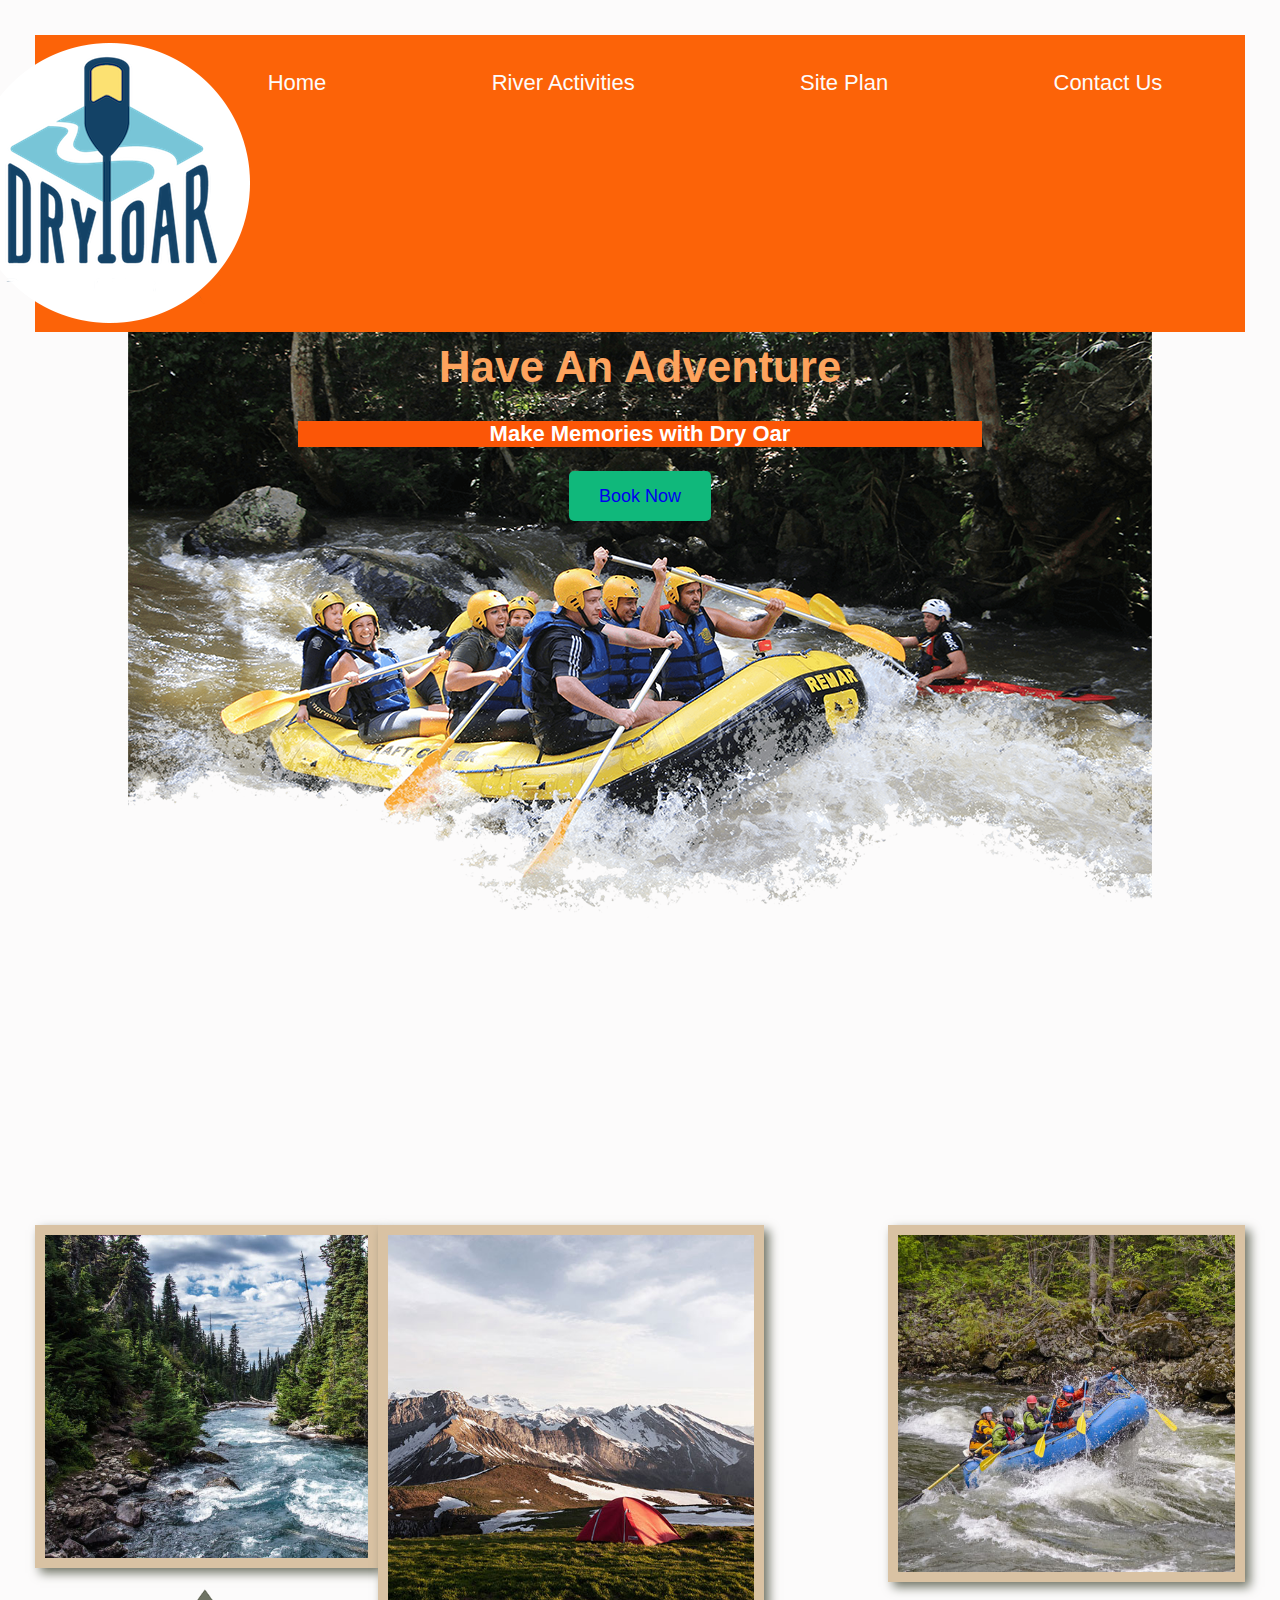
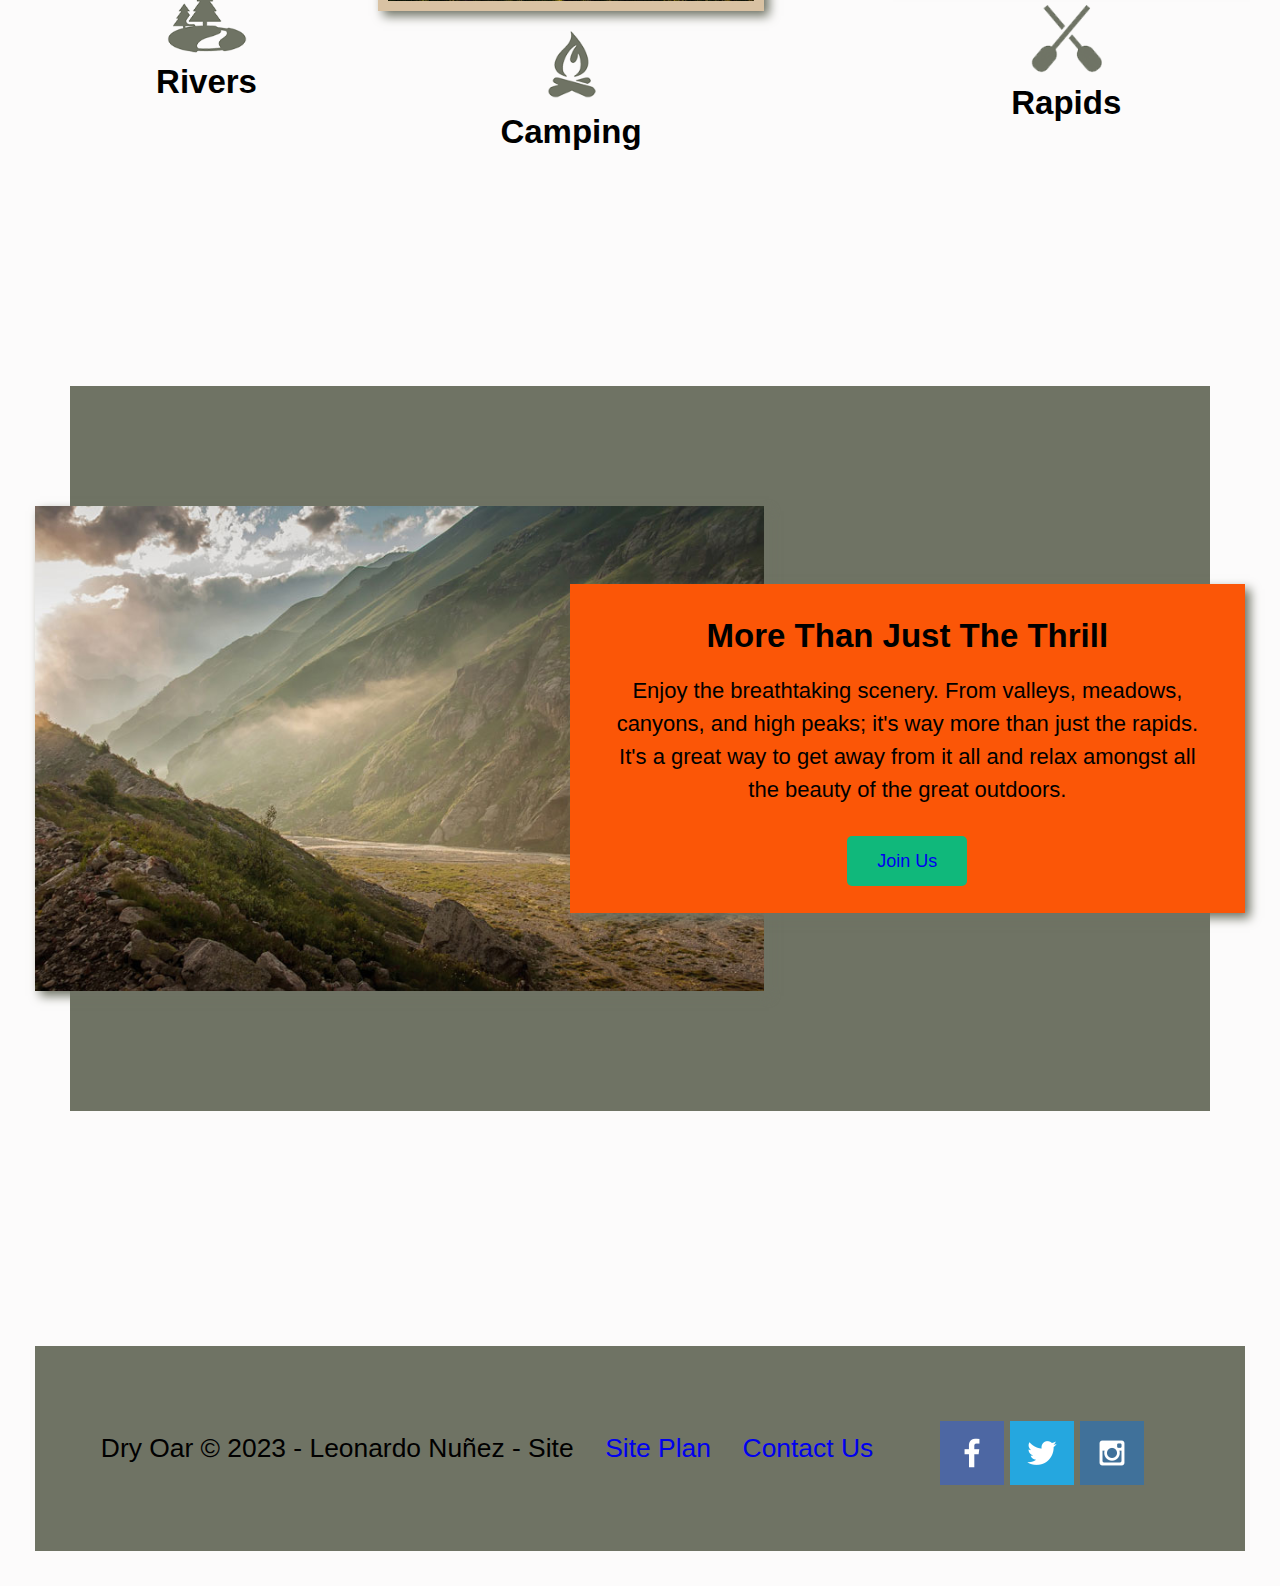
<file: wwr/index.html>
<!DOCTYPE html>
<html lang="en">

    <head>
        <meta charset="UTF-8">
        <meta http-equiv="X-UA-Compatible" content="IE=edge">
        <meta name="viewport" content="width=device-width, initial-scale=1.0">
        <title>Whitewater Rafting Vacations | Dry Oar Boating | Home</title>
        <link rel="stylesheet" href="styles/style.css">

    </head>

    <body>
        <div id="content">
            <header>
                <a id="logo_link" href="index.html">
                    <img class="logo" src="images/logo.png" alt="Dry Oar Logo">
                </a>
                <nav>
                    <a href="index.html">Home</a>
                    <a href="River_Activities.html">River Activities</a>
                    <a href="site-plan-rafting.html">Site Plan</a>
                    <a href="contactus.html">Contact Us</a>
                </nav>
            </header>
            <div id="hero">
                <div id="hero-box">
                    <img id="hero-img" src="images/hero.png" alt="People
                        enjoying white water rafting">
                </div>
                <section id="hero-msg">
                    <h1 class="home-title">Have An Adventure</h1>
                    <h4>Make Memories with Dry Oar</h4>
                    <div class="button-box">
                        <a class="book" href="rates.html">Book Now</a>
                    </div>
                </section>
            </div>
            <main class="home-grid">
                <section class="rivers-card">
                    <img class="card-img" src="images/rivers.jpg" alt="river in
                        forest">
                    <img class="icon" src="images/river_icon.png" alt="river
                        icon">
                    <h2>Rivers</h2>
                </section>
                <section class="camping-card">
                    <img class="card-img" src="images/camping.jpg" alt="tent in
                        mountains">
                    <img class="icon" src="images/fire_icon.png" alt="fire
                        icon">
                    <h2>Camping</h2>
                </section>
                <section class="rapids-card">
                    <img class="card-img" src="images/rapids.jpg" alt="rafting
                        boat">
                    <img class="icon" src="images/oars.png" alt="oars icon">
                    <h2>Rapids</h2>
                </section>
                <div id="background"></div>
                <img class="mountains" src="images/mountains.jpg" alt="Misty
                    mountains">
                <section class="msg">
                    <h2>More Than Just The Thrill</h2>
                    <p>Enjoy the breathtaking scenery. From valleys, meadows,
                        canyons, and high peaks; it's way more than just the
                        rapids. It's a great way to get away from it all and
                        relax amongst all the beauty of the great outdoors. </p>
                    <a class='join' href="rivers.html">Join Us</a>
                </section>
            </main>

            <footer>
                <p>Dry Oar © 2023 - Leonardo Nuñez - Site</p>
                <p><a href="site-plan-rafting.html">Site Plan</a></p>
                <p><a href="contactus.html">Contact Us</a></p>
                <div class="social">
                    <a href="https://facebook.com" target="_blank">
                        <img src="images/facebook.png" alt="fb icon">
                    </a>
                    <a href="https://twitter.com" target="_blank">
                        <img src="images/twitter.png" alt="twitter icon">
                    </a>
                    <a href="https://instagram.com" target="_blank">
                        <img src="images/instagram.png" alt="instagram icon">
                    </a>
                </div>
            </footer>
        </div>

    </body>

</html>
</file>
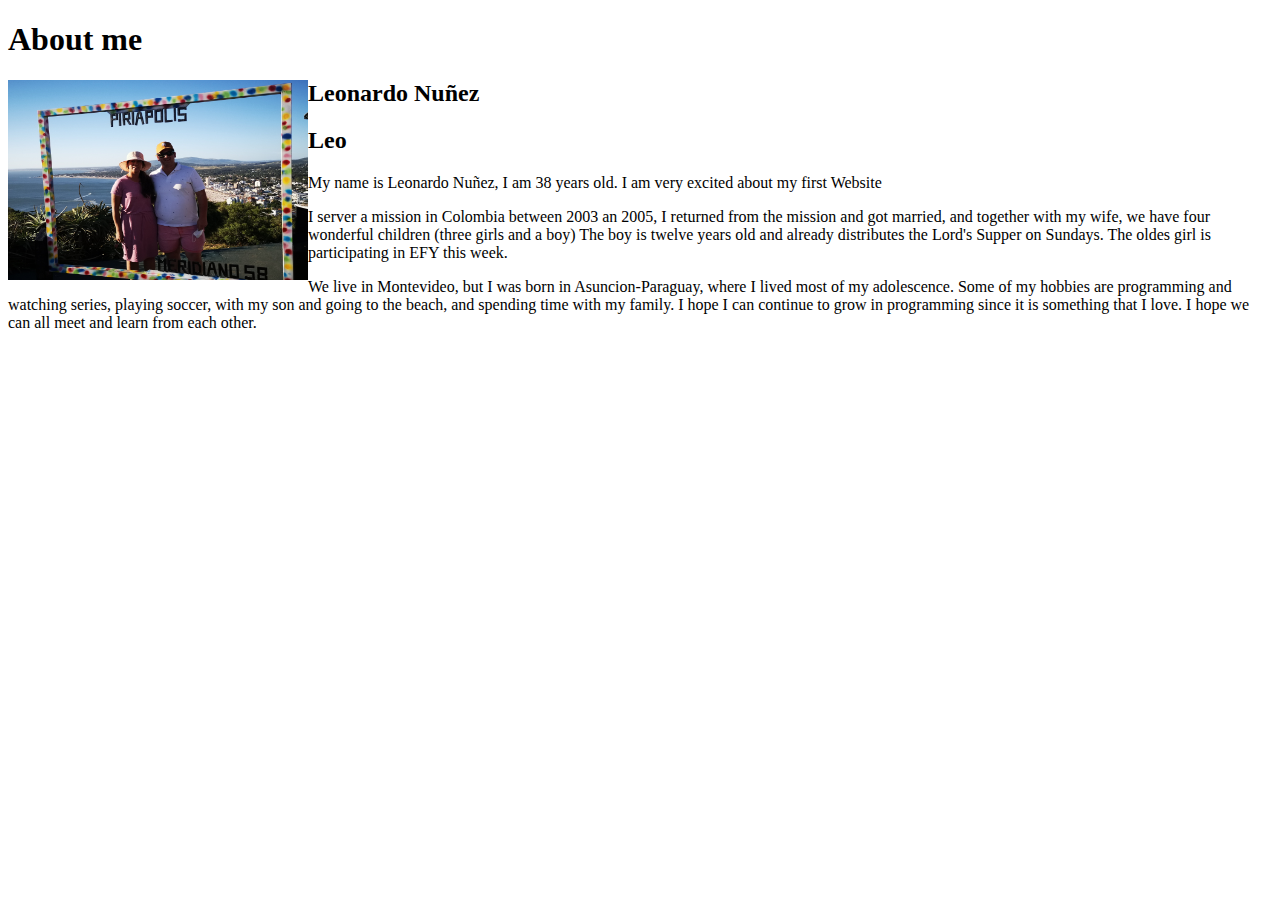
<file: aboutme/aboutme.html>
<!DOCTYPE html>
<html lang="en">
<head>
    <meta charset="UTF-8">
    <meta http-equiv="X-UA-Compatible" content="IE=edge">
    <meta name="viewport" content="width=device-width, initial-scale=1.0">
    <title>All About Me</title>
</head>
<body>
    
    <h1>About me</h1>
    <img src="images/IMG_20220108_182931.jpg" alt="My family" width="300" height="200" align="left"/>
    <h2>Leonardo Nuñez</h2>
    <h2>Leo</h2>
    <p>My name is Leonardo Nuñez, I am 38 years old. I am very excited about my first Website</p>
    <p>I server a mission in Colombia between 2003 an 2005, I returned from the mission and got married, and together with my wife, we have four wonderful children (three girls and a boy) The boy is twelve years old and already distributes the Lord's Supper on Sundays. The oldes girl is participating in EFY this week. </p>
    <p>We live in Montevideo, but I was born in Asuncion-Paraguay, where I lived most of my adolescence. Some of my hobbies are programming and watching series, playing soccer, with my son and going to the beach, and spending time  with my family. I hope I can continue to grow in programming since it is something that I love. I hope we can all meet and learn from each other.</p>
</body>
</html>
</file>
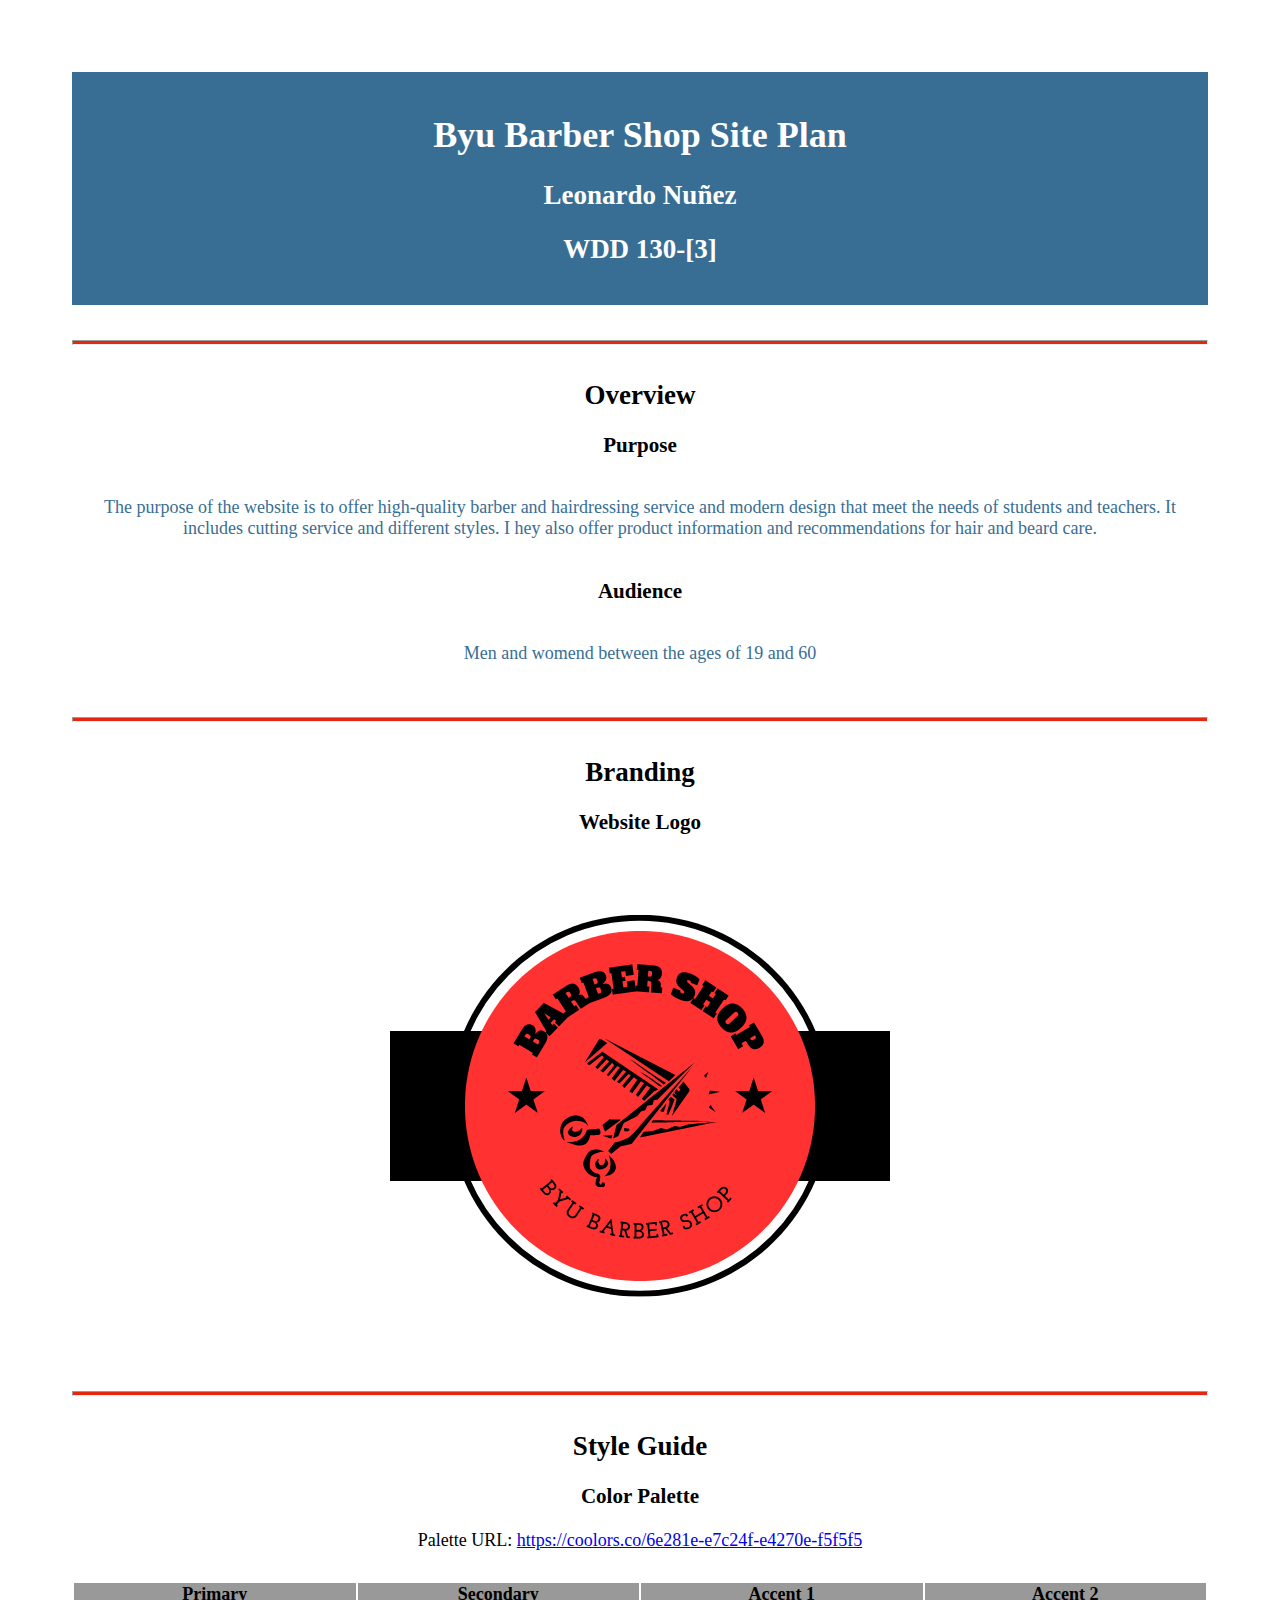
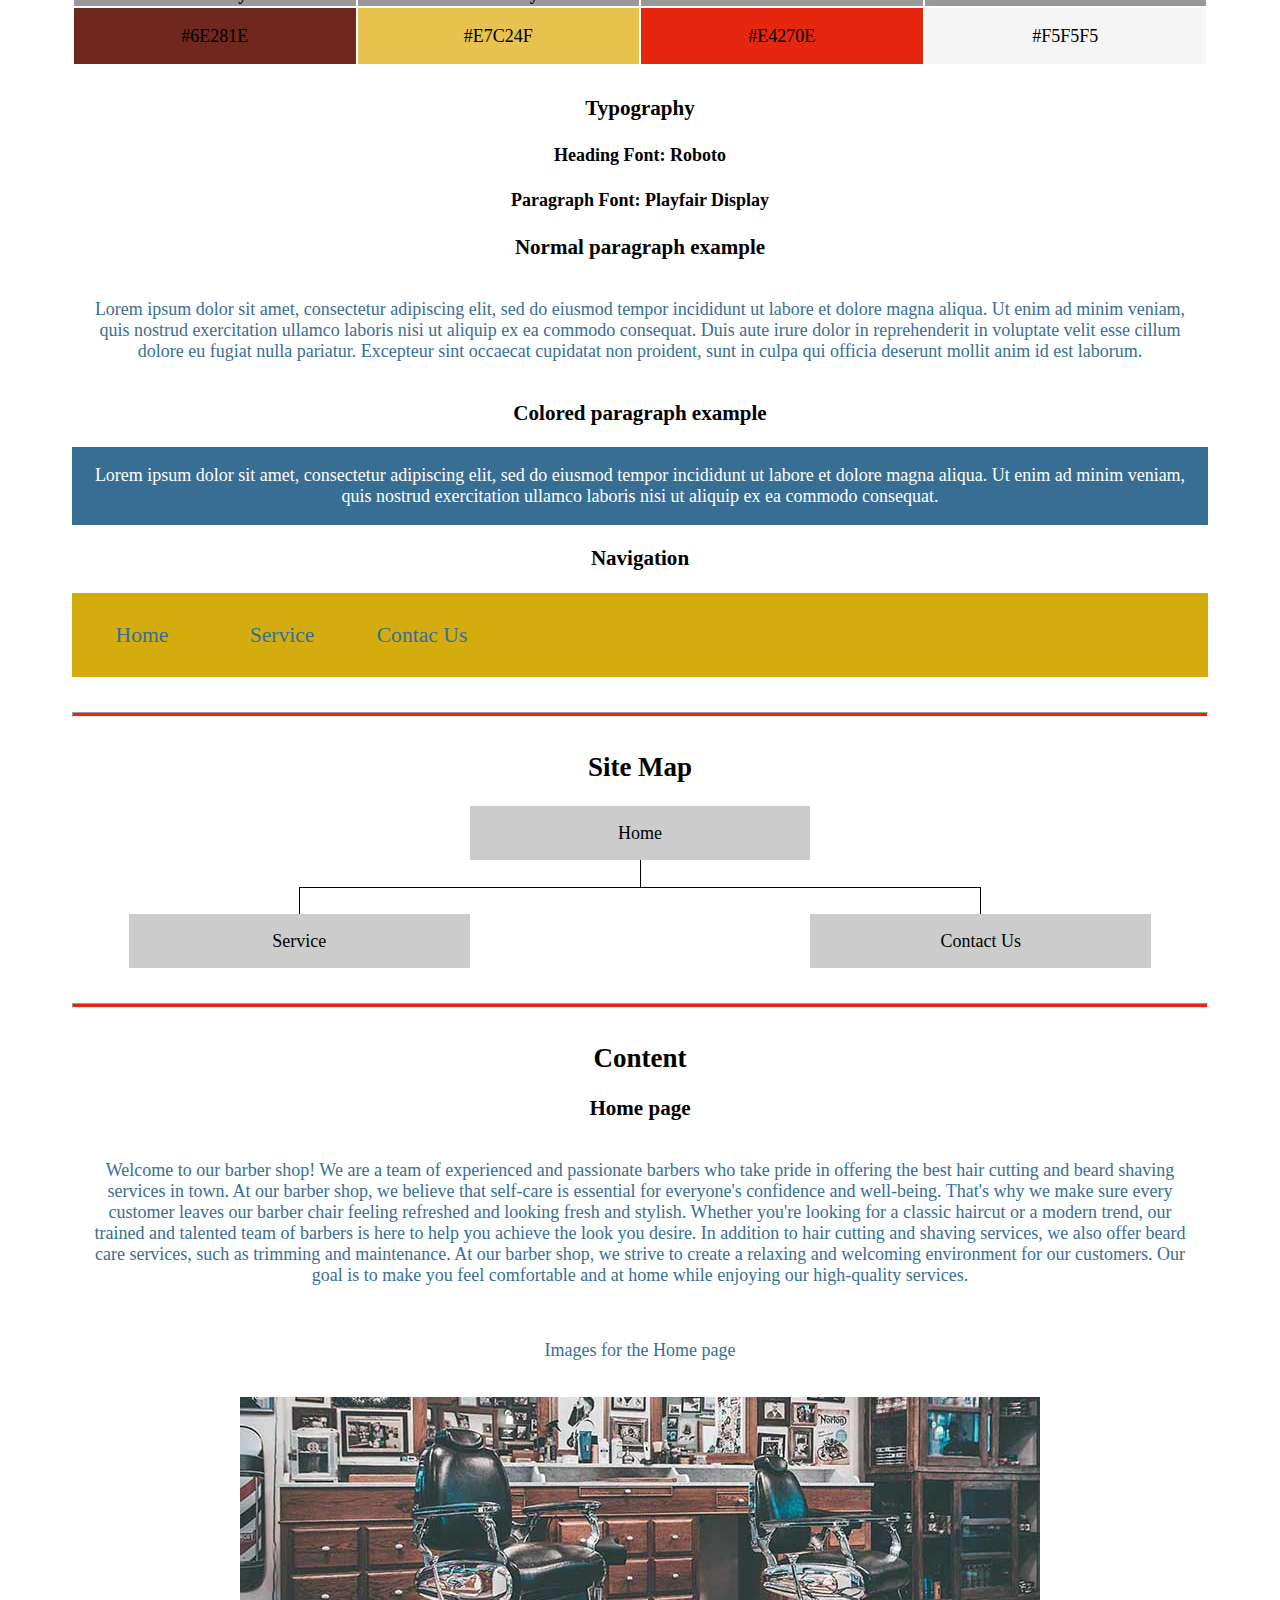
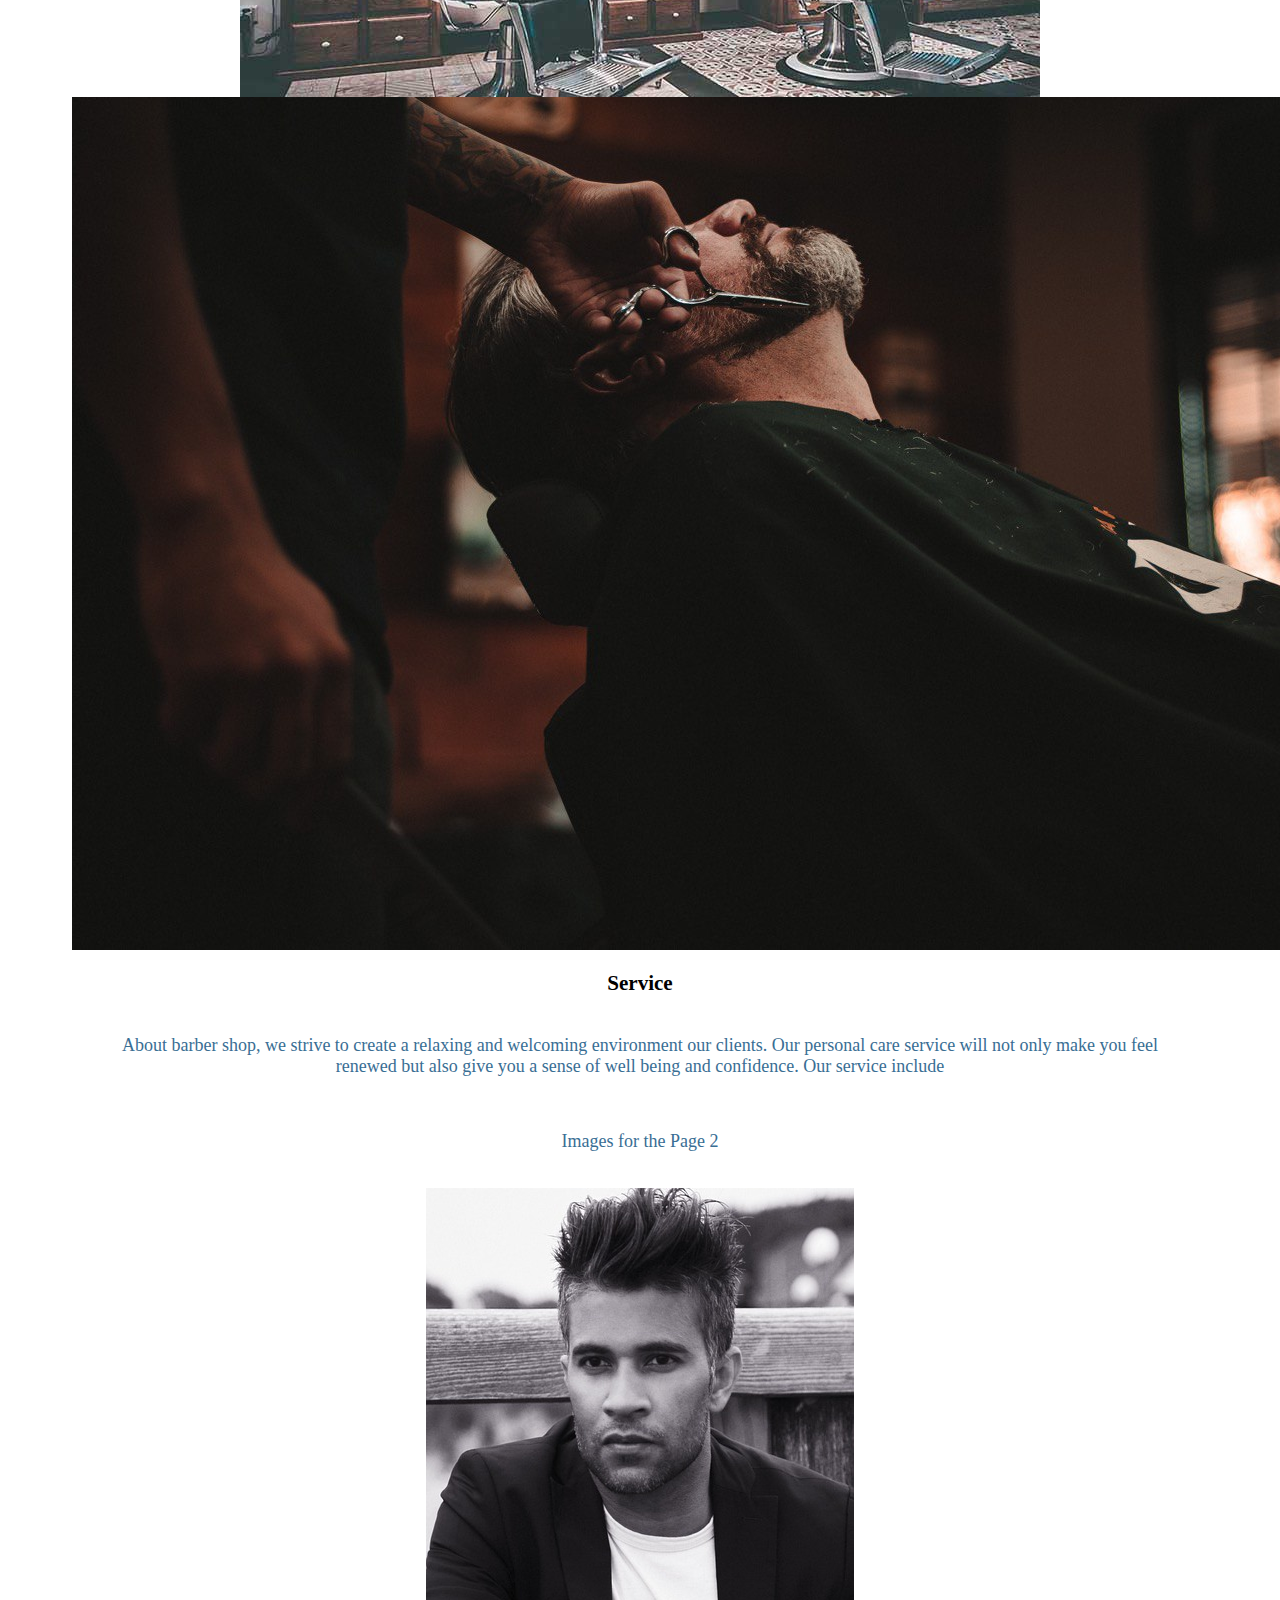
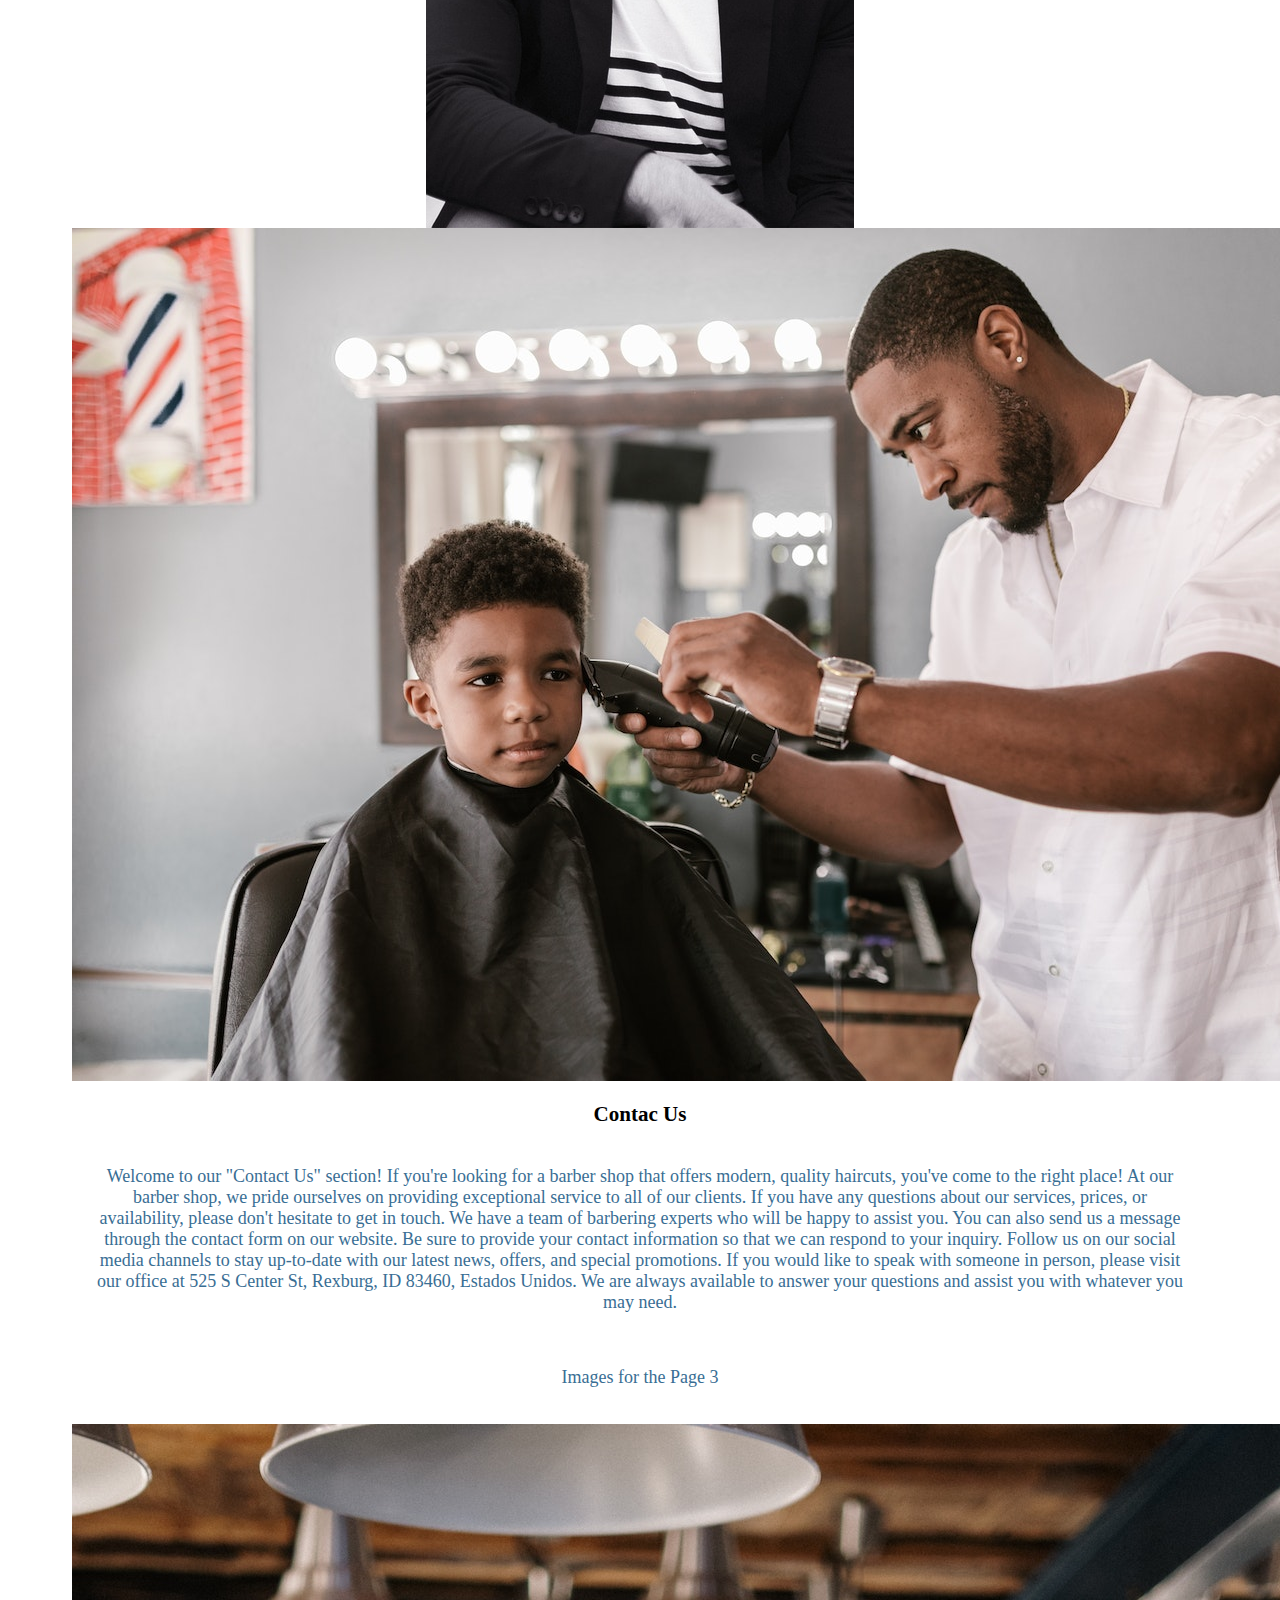
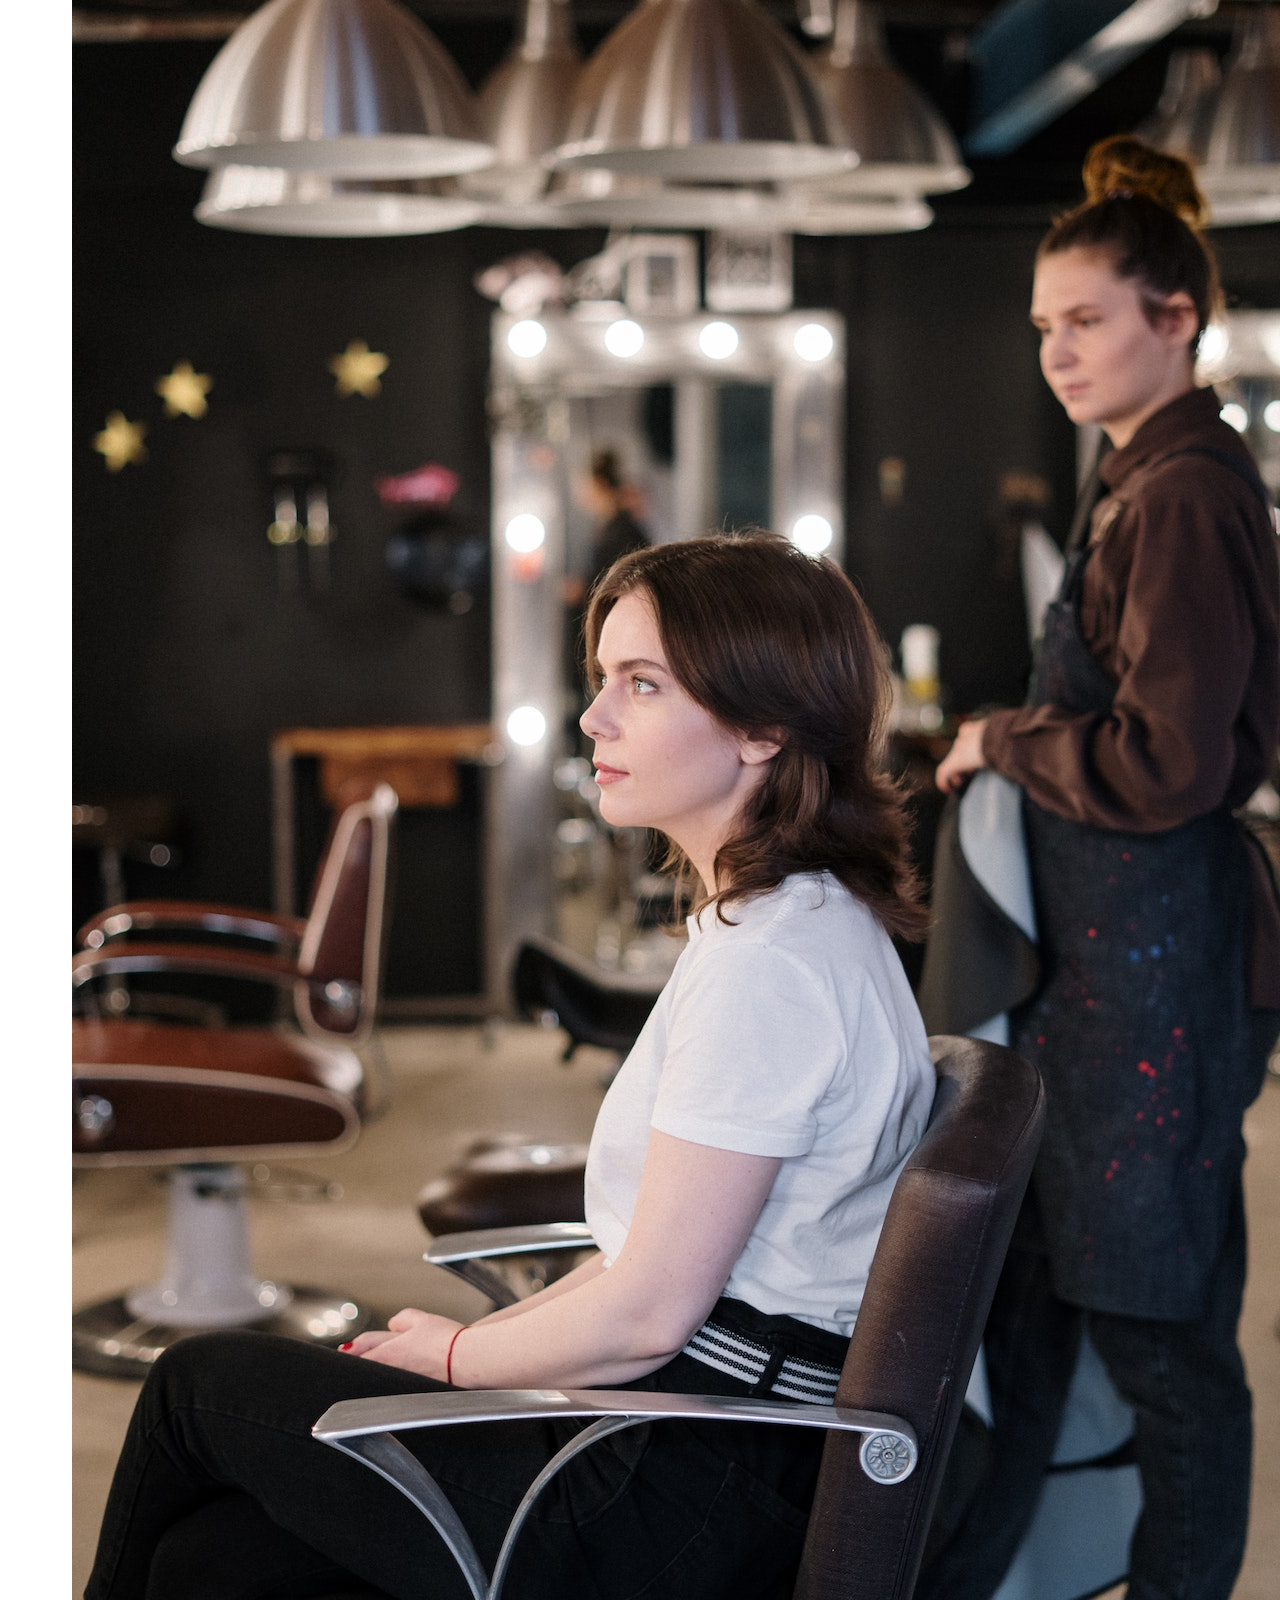
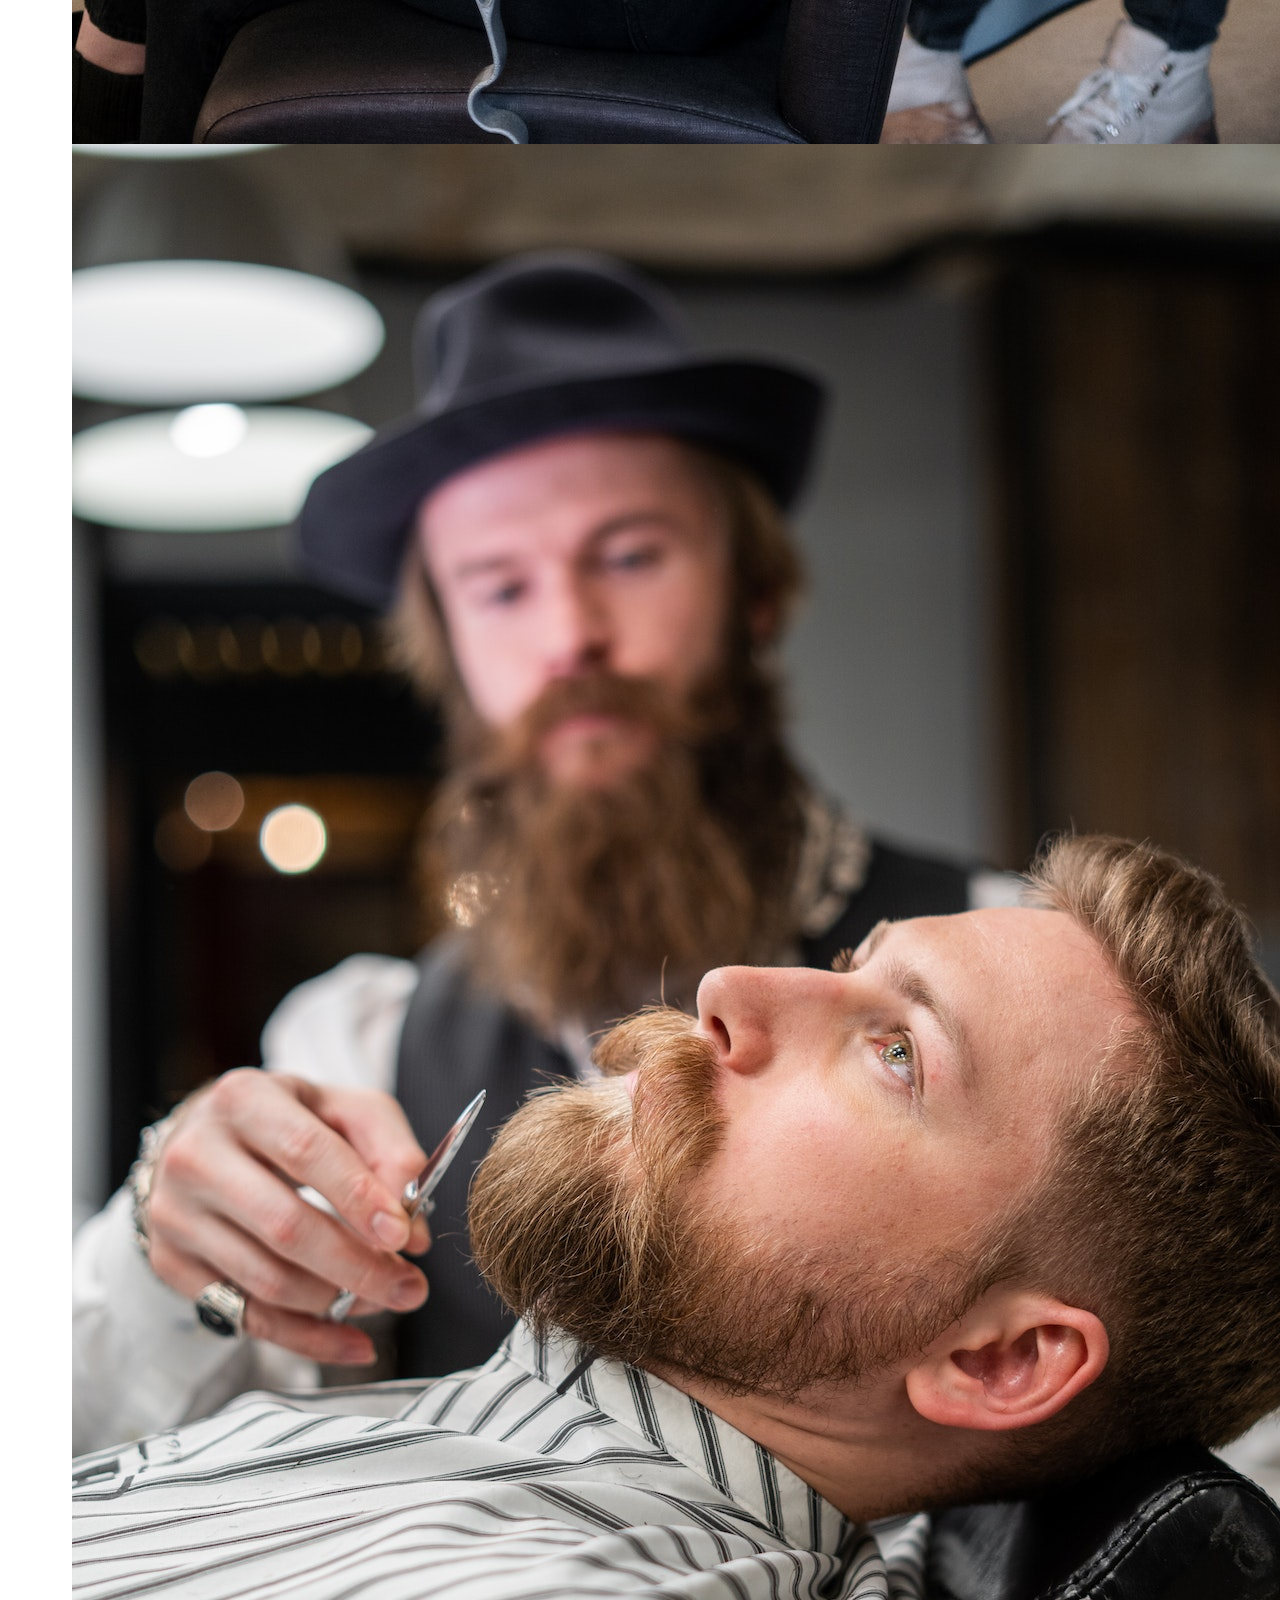
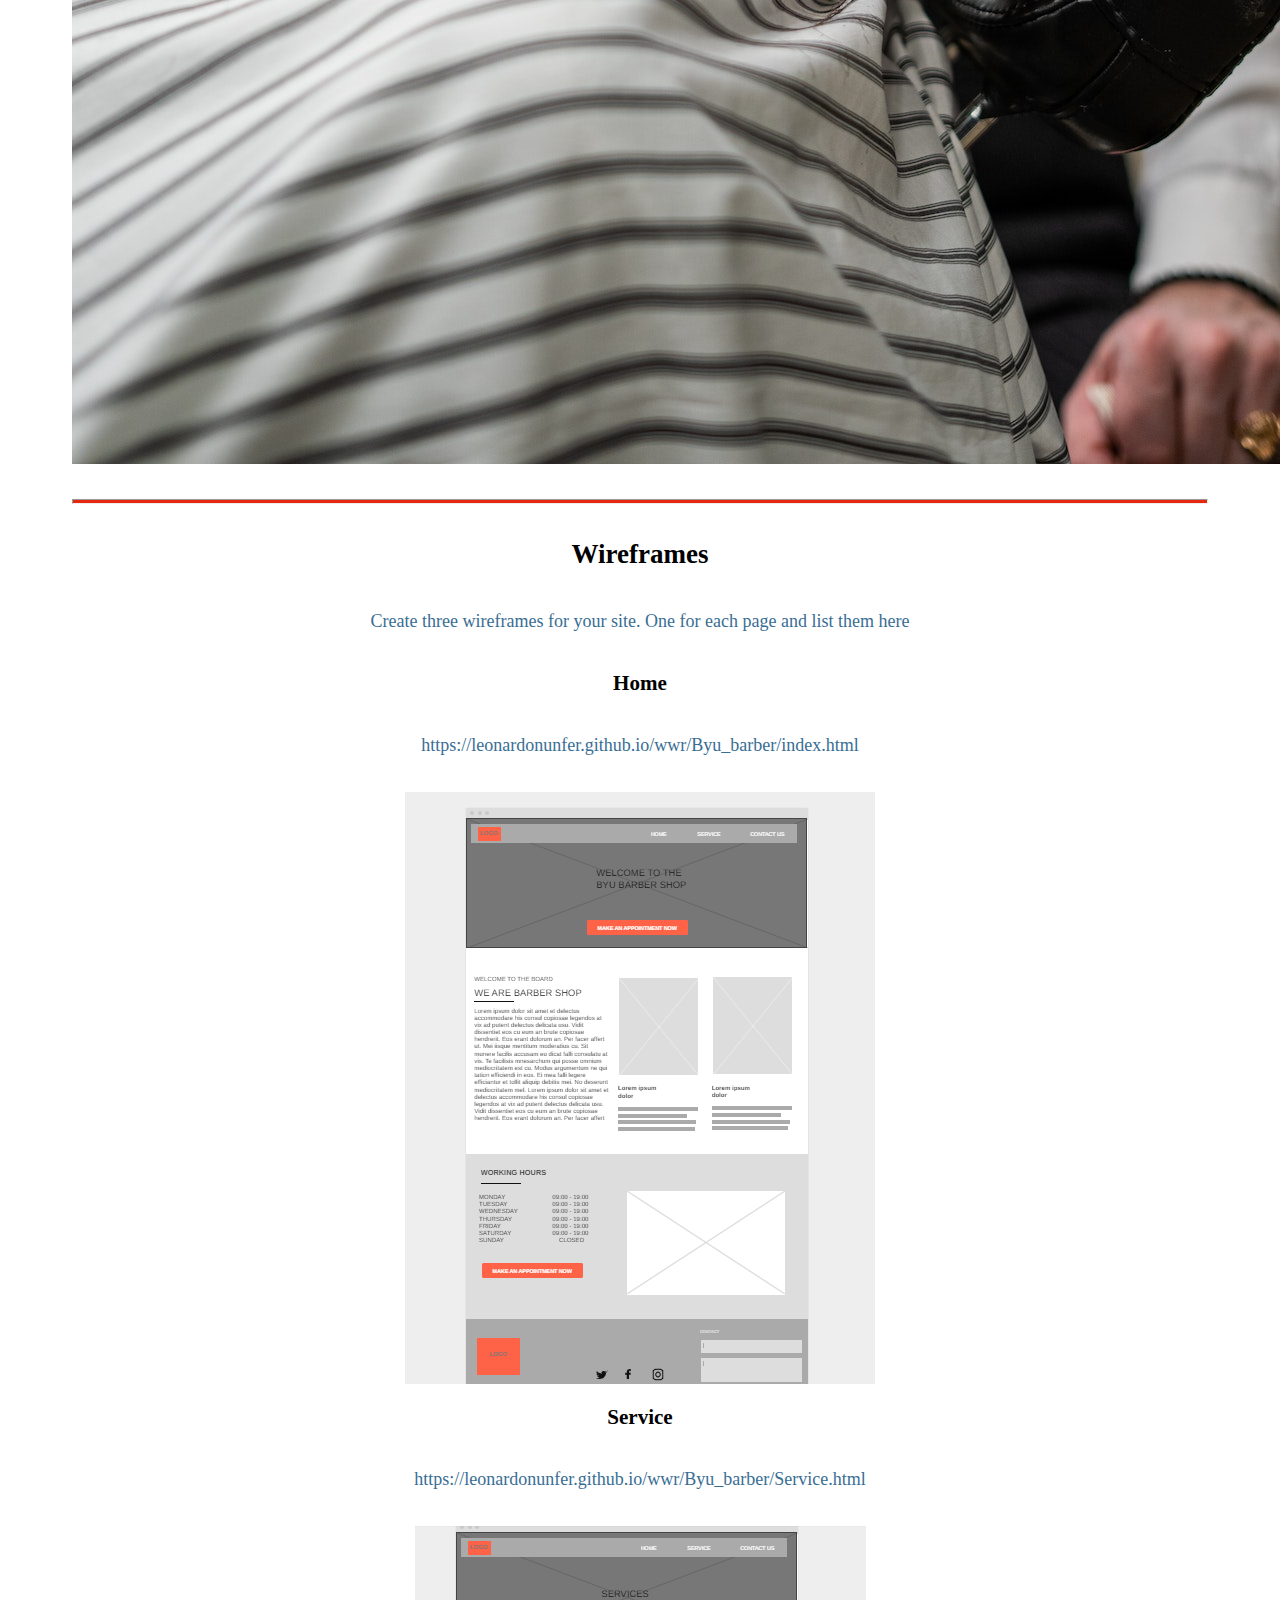
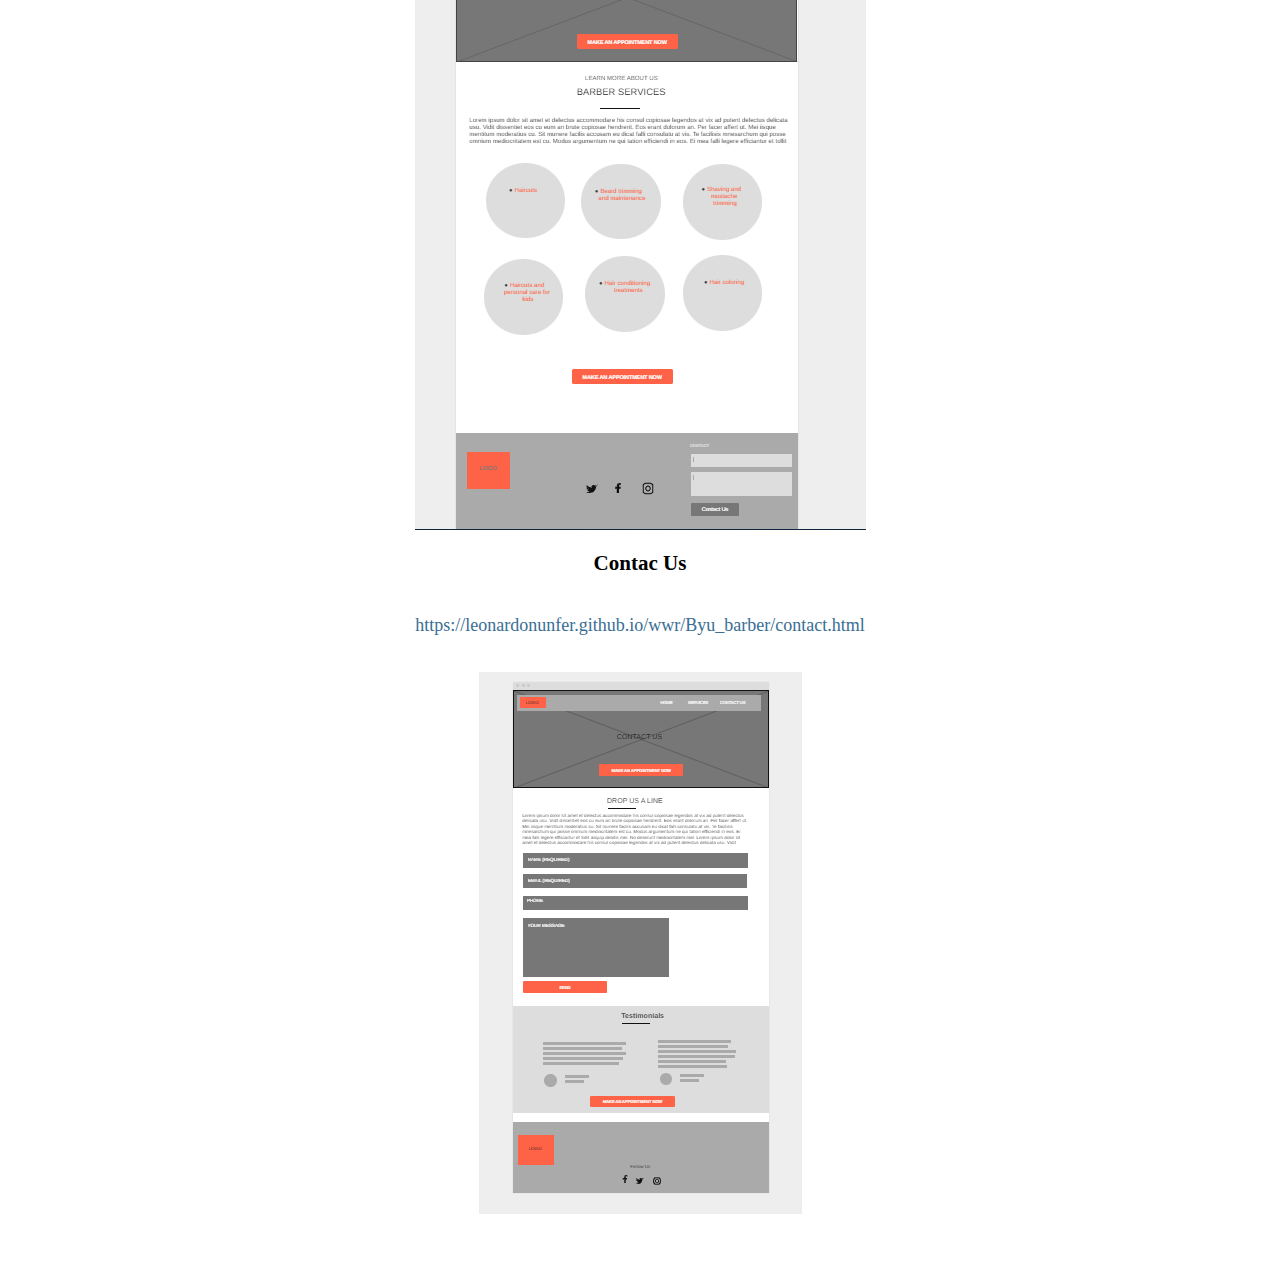
<file: Byu_barber/Byu_barbersite-plan.html>
<!DOCTYPE html>
<html lang="en-us">
    
  <head>
    <meta charset="utf-8">
    <title>Site Plan</title>
    <link type="text/css" rel="stylesheet" href="site-plan.css">
  </head>

  <body>
    <header>
      <h1>Byu Barber Shop Site Plan</h1>
      <h2>Leonardo Nuñez</h2>
      <h2>WDD 130-[3]</h2>
      <!-- In the header above, add the name or your site, your name and class number. For example if you are in section 3 you would put WDD 130.03 -->
    </header>
    <main>

      <!-- ------------------------Steps 2-3------------------------------ -->
      <hr>
      <h2>Overview</h2>
      <h3>Purpose</h3>
      <p>The purpose of the website is to offer high-quality barber and hairdressing service and modern design that meet the needs of students and teachers. It includes cutting service and different styles. I hey also offer product information and recommendations for hair and beard care.</p>  <!-- change this -->


      <h3>Audience</h3>
      <p>Men and womend between the ages of 19 and 60 </p>  <!-- change this -->

      <hr>
      <h2>Branding</h2>
      <h3>Website Logo</h3>
      <!-- Replace this with some sort of logo for your site.  A logo can be as simple as the name of your site in a nice font :) -->
      <img src="images/BYU_BARER_SHOP_LOGO.png" alt="Logo image">
      <hr>
      <h2>
        Style Guide
      </h2>

      <!-- ------------------------Steps 4-8------------------------------ -->

      <h3>
        Color Palette
      </h3>
      <!--  The colors you choose for a website are one of the most important decisions you will make. Follow the instructions on the activity in iLearn then return and replace the color codes below with the hex color codes (the 6 digit numbers that show at the bottom of each color) for the colors you have chosen below.  You should have at least 2 colors but do not have to fill in all 4 if you do not need them.  -->

      <!-- Copy and paste the URL to your finished palette below Make sure to paste it into both spots -->
      Palette URL: <a href="https://coolors.co/6e281e-e7c24f-e4270e-f5f5f5" target="_blank">https://coolors.co/6e281e-e7c24f-e4270e-f5f5f5</a>


      <table class="colors">
        <tr><th>Primary</th><th>Secondary</th><th>Accent 1</th><th>Accent 2</th></tr>
        <!-- Replace the numbers in the boxes below with your hex color codes. Then switch to the site-plan.css file and change your colors there as well. -->
        <tr><td class="primary">#6E281E</td><td class="secondary">#E7C24F</td><td class="accent1">#E4270E</td><td class="accent2"> #F5F5F5</td></tr>
      </table>

      <!-- ------------------------Step 9------------------------------ -->

      <h3>
        Typography
      </h3>
      <!-- Choose a font for your paragraphs (body copy) and headlines. What font(s) have you chosen? Why did you choose what you did?  Make sure to review the list of web safe fonts at W3Schools.org as a starting point.  Think also about which of your colors above you might use for background and font colors. -->

      <h4>
        Heading Font: Roboto  <!-- change this -->
      </h4>
      <h4>
        Paragraph Font: Playfair Display  <!-- change this -->
      </h4>
      <h3>
        Normal paragraph example
      </h3>
      <p>
        Lorem ipsum dolor sit amet, consectetur adipiscing elit, sed do eiusmod tempor incididunt ut labore et dolore magna aliqua. Ut enim ad minim veniam, quis nostrud exercitation ullamco laboris nisi ut aliquip ex ea commodo consequat. Duis aute irure dolor in reprehenderit in voluptate velit esse cillum dolore eu fugiat nulla pariatur. Excepteur sint occaecat cupidatat non proident, sunt in culpa qui officia deserunt mollit anim id est laborum.
      </p>
      <h3>
        Colored paragraph example
      </h3>
      <p class="colored">
        Lorem ipsum dolor sit amet, consectetur adipiscing elit, sed do eiusmod tempor incididunt ut labore et dolore magna aliqua. Ut enim ad minim veniam, quis nostrud exercitation ullamco laboris nisi ut aliquip ex ea commodo consequat. 
      </p>

      <!-- ------------------------Step 10------------------------------ -->

      <h3>
        Navigation
      </h3>
      <!-- Think about how you want your navigation bar to look. In the site-plan.css file change the colors to your colors to get the look you desire. --> 
      <nav>
        <a href="#">Home</a>
        <a href="#">Service</a>
        <a href="#">Contac Us</a>
      </nav>
      <hr>
      <h2>
        Site Map
      </h2>
      <div class="sitemap">
        <div class="sm-home">
          Home
        </div>
        <div class="sm-page2">
          Service <!-- change this -->
        </div>
        <div class="sm-page3">
          Contact Us  <!-- change this -->
        </div>

        <div class="top">
          &nbsp;
        </div>
        <div class="left">
          &nbsp;
        </div>
        <div class="right">
          &nbsp;
        </div>

      </div>

      <!-- --------Content Section -------------- -->
      <hr>
      <h2>
        Content
      </h2>
      <h3>Home page</h3>
      <p>
        Welcome to our barber shop! We are a team of experienced and passionate barbers who take pride in offering the best hair cutting and beard shaving services in town. At our barber shop, we believe that self-care is essential for everyone's confidence and well-being. That's why we make sure every customer leaves our barber chair feeling refreshed and looking fresh and stylish. Whether you're looking for a classic haircut or a modern trend, our trained and talented team of barbers is here to help you achieve the look you desire. In addition to hair cutting and shaving services, we also offer beard care services, such as trimming and maintenance. At our barber shop, we strive to create a relaxing and welcoming environment for our customers. Our goal is to make you feel comfortable and at home while enjoying our high-quality services.
      </p>
      <p>Images for the Home page</p>
        <img src="images/banner.jpg" alt="image for homepage">
        <img src="images/diferenciales.jpg" alt="image for homepage">

      </ul>
      <h3>Service</h3>
      <p>
        About barber shop, we strive to create a relaxing and welcoming environment our clients. Our personal care service will not only make you feel renewed but also give you a sense of well being and confidence. Our service include
      </p>
      <p>Images for the Page 2</p>
        <img src="images/Images_page_Services/fashion-g3cf9e3696_640.jpg" alt="image for page">
        <img src="images/Images_page_Services/niño_barberia.jpg" alt="image for page">

      </ul>
      <h3>Contac Us</h3>
      <p>
        Welcome to our "Contact Us" section! If you're looking for a barber shop that offers modern, quality haircuts, you've come to the right place! At our barber shop, we pride ourselves on providing exceptional service to all of our clients.

        If you have any questions about our services, prices, or availability, please don't hesitate to get in touch. We have a team of barbering experts who will be happy to assist you. You can also send us a message through the contact form on our website. Be sure to provide your contact information so that we can respond to your inquiry. Follow us on our social media channels to stay up-to-date with our latest news, offers, and special promotions.
        If you would like to speak with someone in person, please visit our office at 525 S Center St, Rexburg, ID 83460, Estados Unidos. We are always available to answer your questions and assist you with whatever you may need.

      </p>
      <p>Images for the Page 3</p>
        <img src="images/images_contac_us/pexels-cottonbro-studio-3992865.jpg" alt="image for page3">
        <img src="images/images_contac_us/pexels-cottonbro-studio-3998427.jpg" alt="image for page3">

      </ul>
      <hr>
      <h2>
        Wireframes
      </h2>
      <p>
        Create three wireframes for your site. One for each page and list them here</p>

      <h3>Home</h3>
      <p>         
        https://leonardonunfer.github.io/wwr/Byu_barber/index.html
      </p>
      <img src="images/WIREFRAME PAGE_1 BARBER BYU.png" alt="home page wireframe">

      <h3>Service</h3>
      <p>         
        https://leonardonunfer.github.io/wwr/Byu_barber/Service.html
      </p>
      <img src="images/WIREFRAME PAGE_2 BARBER BYU.png" alt="page 2 wireframe">

      <h3>Contac Us</h3>
      <p>         
        https://leonardonunfer.github.io/wwr/Byu_barber/contact.html
      </p>
      <img src="images/WIREFRAME PAGE_3 BARBER BYU.png" alt="page 3 wireframe">
    </main>
  </body>

</html>
</file>
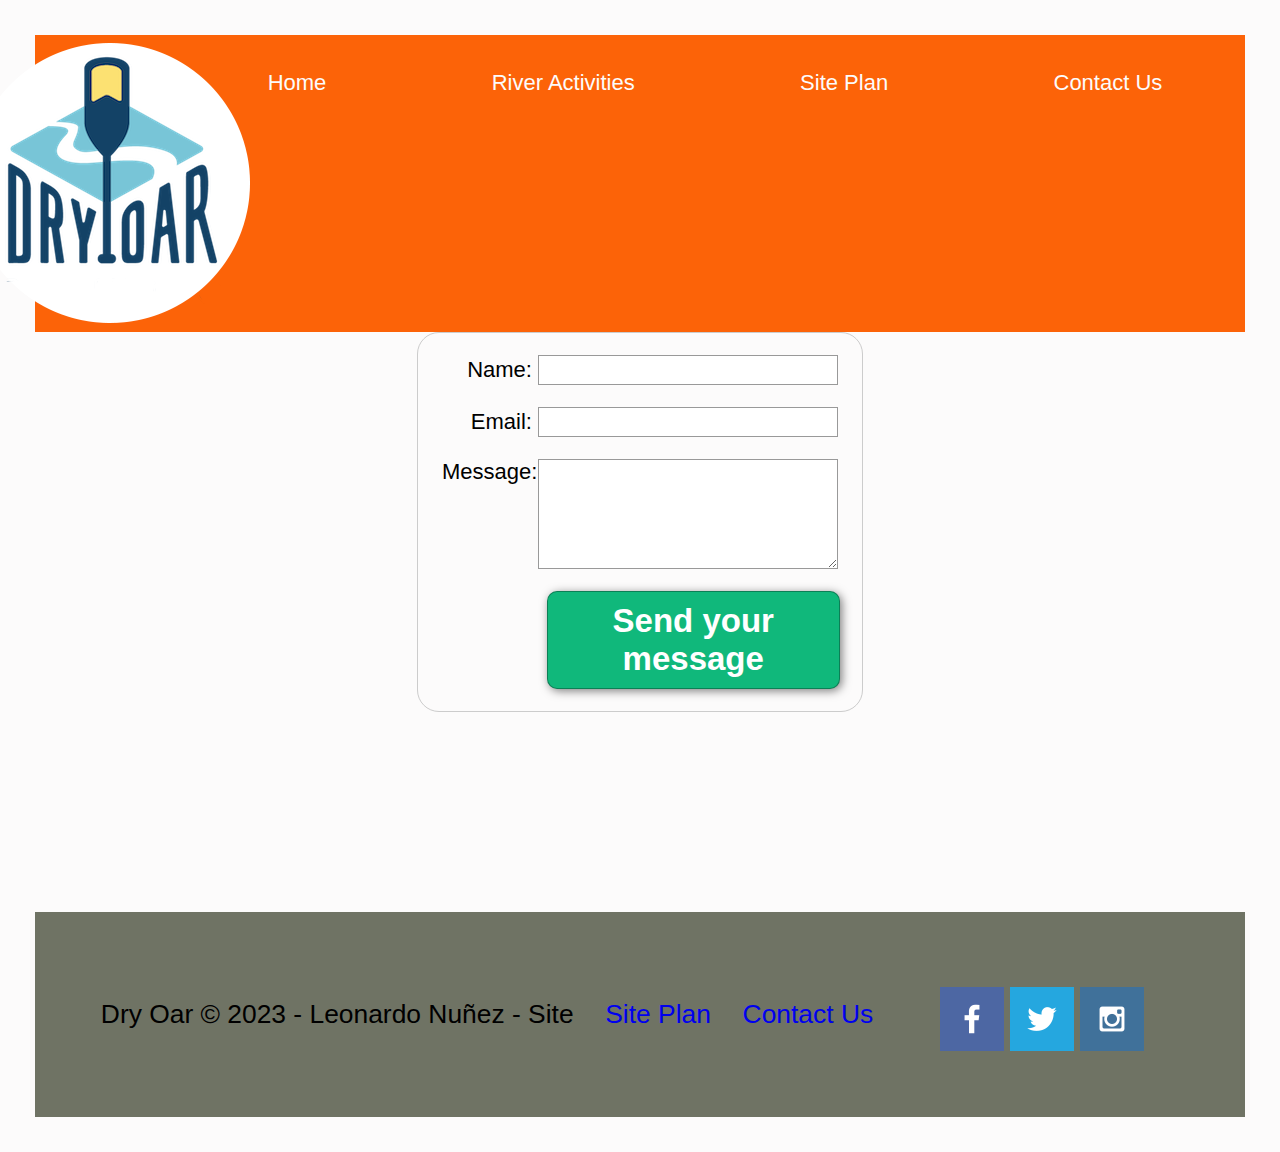
<file: wwr/contactus.html>
<!DOCTYPE html>
<html lang="en">



    <head>
        <meta charset="UTF-8">
        <meta http-equiv="X-UA-Compatible" content="IE=edge">
        <meta name="viewport" content="width=device-width, initial-scale=1.0">
        <title>Whitewater Rafting Vacations | Dry Oar Boating | Home</title>
        <link rel="stylesheet" href="styles/style.css">
    <style>
            form {
      /* Center the form on the page */
      margin: 0 auto;
      width: 400px;
      /* Form outline */
      padding: 1em;
      border: 1px solid #ccc;
      border-radius: 1em;
    }
    
    ul {
      list-style: none;
      padding: 0;
      margin: 0;
    }
    
    form li + li {
      margin-top: 1em;
    }
    
    label {
      /* Uniform size & alignment */
      display: inline-block;
      width: 90px;
      text-align: right;
    }
    
    input,
    textarea {
      /* To make sure that all text fields have the same font settings
         By default, textareas have a monospace font */
      font: 1em sans-serif;
    
      /* Uniform text field size */
      width: 300px;
      box-sizing: border-box;
    
      /* Match form field borders */
      border: 1px solid #999;
    }
    
    input:focus,
    textarea:focus {
      /* Additional highlight for focused elements */
      border-color: #000;
    }
    
    textarea {
      /* Align multiline text fields with their labels */
      vertical-align: top;
    
      /* Provide space to type some text */
      height: 5em;
    }
    
    .button {
      /* Align buttons with the text fields */
      padding-left: 90px; /* same size as the label elements */
    }
    
    button {
      /* This extra margin represent roughly the same space as the space
         between the labels and their text fields */
      margin-left: 0.5em;
    }
    #feedback {
        background-color: antiquewhite;
        position: absolute;
        top: 0;
        left: 0;
        right: 0;
        padding: .5em;
        /* make this element invisible until we are ready for it */
        display: none;      
    }
    .moveDown {
        margin-top: 3em;
    }
    
            …
    </style>
    </head>

    <body>
        <div id="content">
            <header>
                <a id="logo_link" href="index.html">
                    <img class="logo" src="images/logo.png" alt="Dry Oar Logo">
                </a>
                <nav>
                    <a href="index.html">Home</a>
                    <a href="River_Activities.html">River Activities</a>
                    <a href="site-plan-rafting.html">Site Plan</a>
                    <a href="contactus.html">Contact Us</a>
                </nav>
            </header>
            <div id="feedback"></div>
            <form action="/my-handling-form-page" method="post">
                <ul>
                    <li>
                        <label for="name">Name:</label>
                        <input type="text" id="name" name="user_name" />
                    </li>
                    <li>
                        <label for="mail">Email:</label>
                        <input type="email" id="mail" name="user_email" />
                    </li>
                    <li>
                        <label for="msg">Message:</label>
                        <textarea id="msg" name="user_message"></textarea>
                    </li>
                    <li class="button">
                        <button type="submit">Send your message</button>
                    </li>

                </ul>

                
            </form>

            <script>
                    // get the feedback div element so we can do something with it.
                    const feedbackElement = document.getElementById('feedback');
                    // get the form so we can read what was entered in it.
                    const formElement = document.forms[0];
                    // add a 'listener' to wait for a submission of our form. When that happens run the code below.
                    formElement.addEventListener('submit', function(e) {
                        // stop the form from doing the default action.
                        e.preventDefault();
                        // set the contents of our feedback element to a message letting the user know the form was submitted successfully. Notice that we pull the name that was entered in the form to personalize the message!
                        feedbackElement.innerHTML = 'Hello '+ formElement.user_name.value +'! Thank you for your message. We will get back with you as soon as possible!';
                        // make the feedback element visible.
                        feedbackElement.style.display = "block";
                        // add a class to move everything down so our message doesn't cover it.
                        document.body.classList.toggle('moveDown');
                    });
            </script>
            <footer>
                <p>Dry Oar © 2023 - Leonardo Nuñez - Site</p>
                <p><a href="site-plan-rafting.html">Site Plan</a></p>
                <p><a href="contactus.html">Contact Us</a></p>
                <div class="social">
                    <a href="https://facebook.com" target="_blank">
                        <img src="images/facebook.png" alt="fb icon">
                    </a>
                    <a href="https://twitter.com" target="_blank">
                        <img src="images/twitter.png" alt="twitter icon">
                    </a>
                    <a href="https://instagram.com" target="_blank">
                        <img src="images/instagram.png" alt="instagram icon">
                    </a>
                </div>
            </footer>
        </div>

    </body>

</html>
</file>
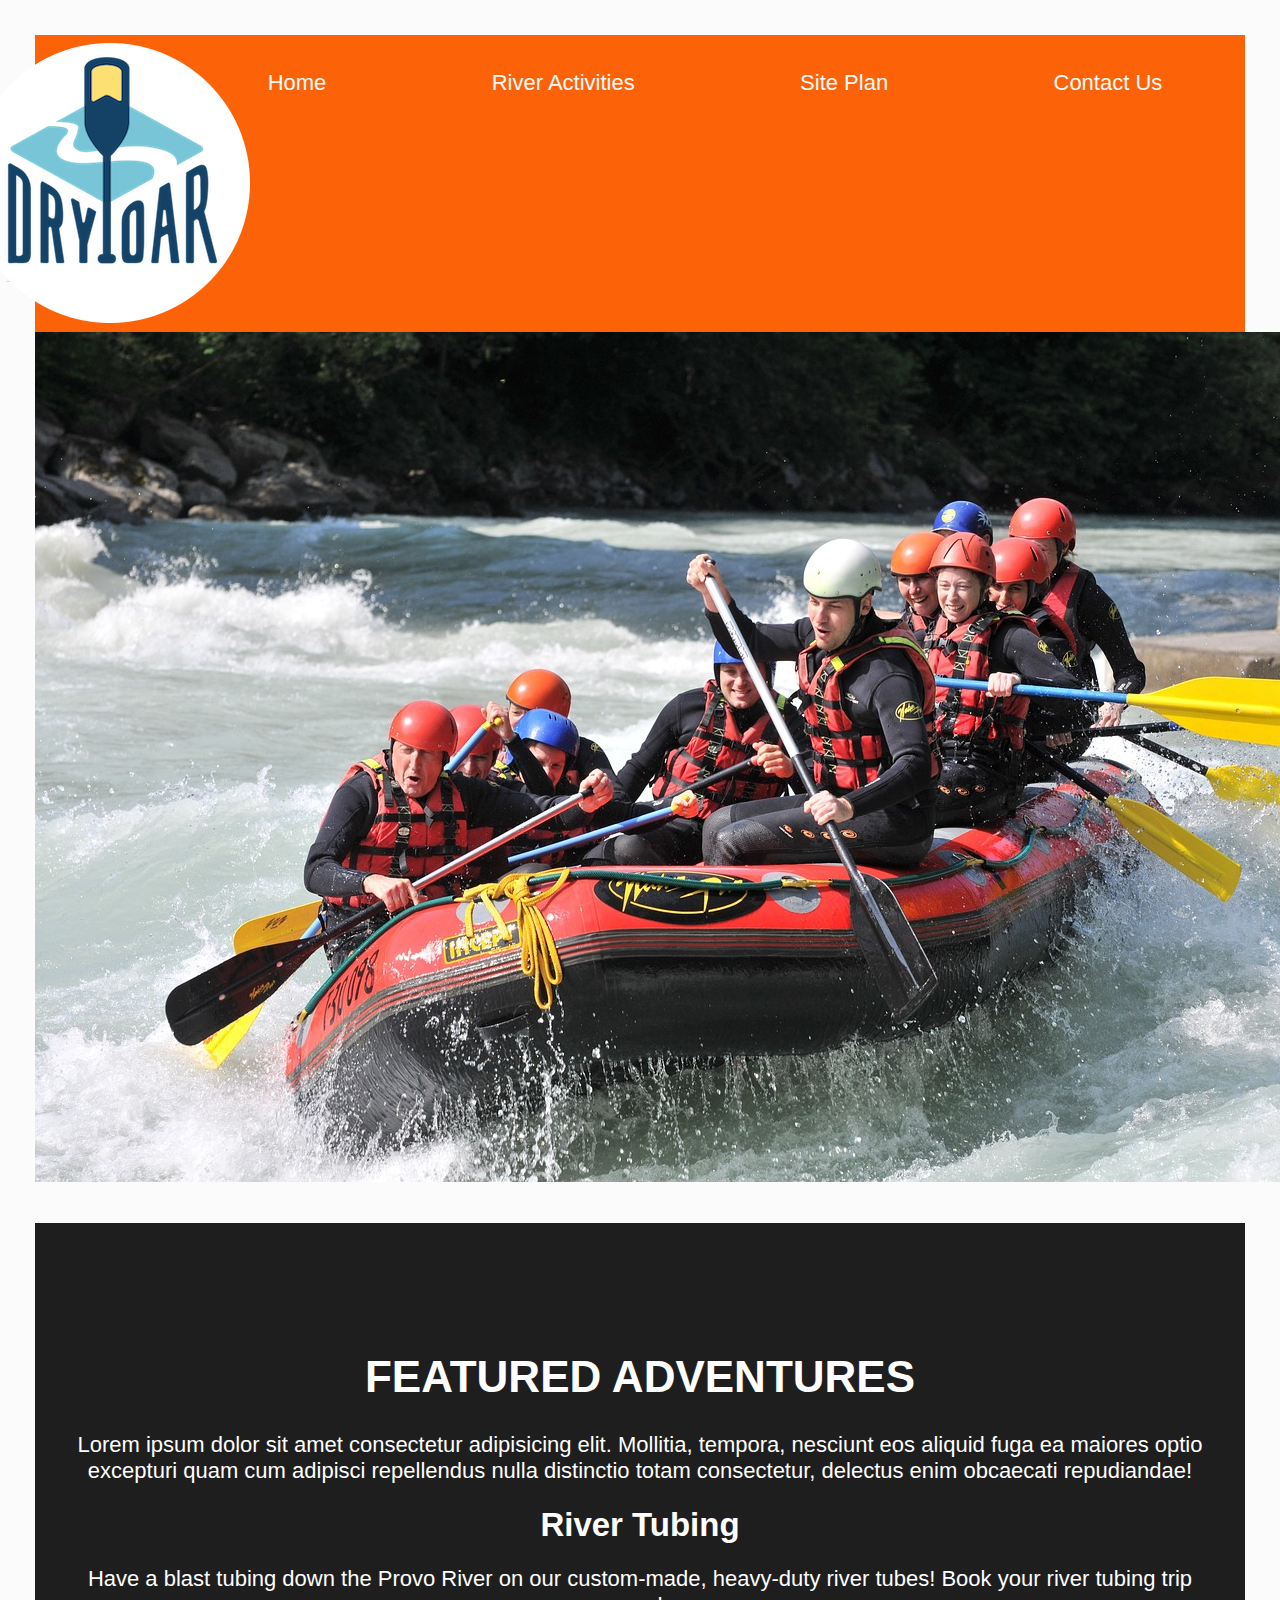
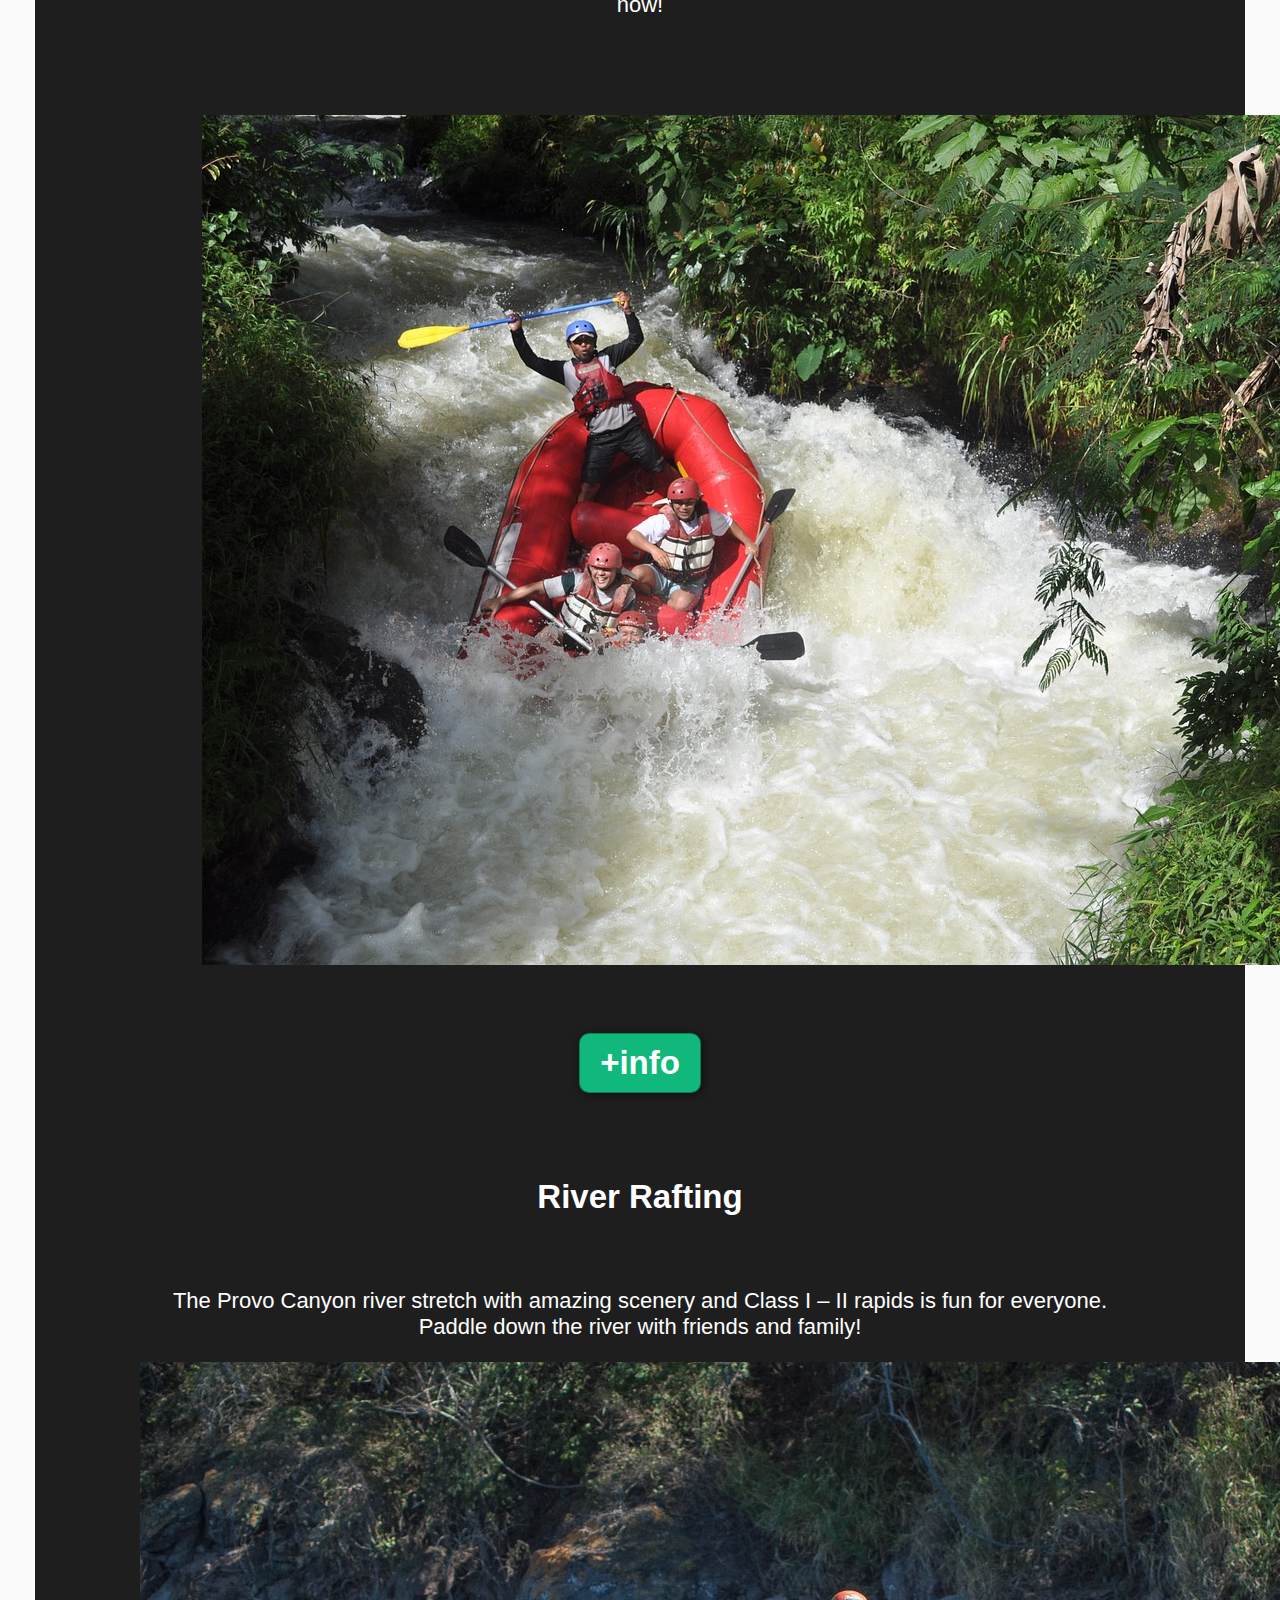
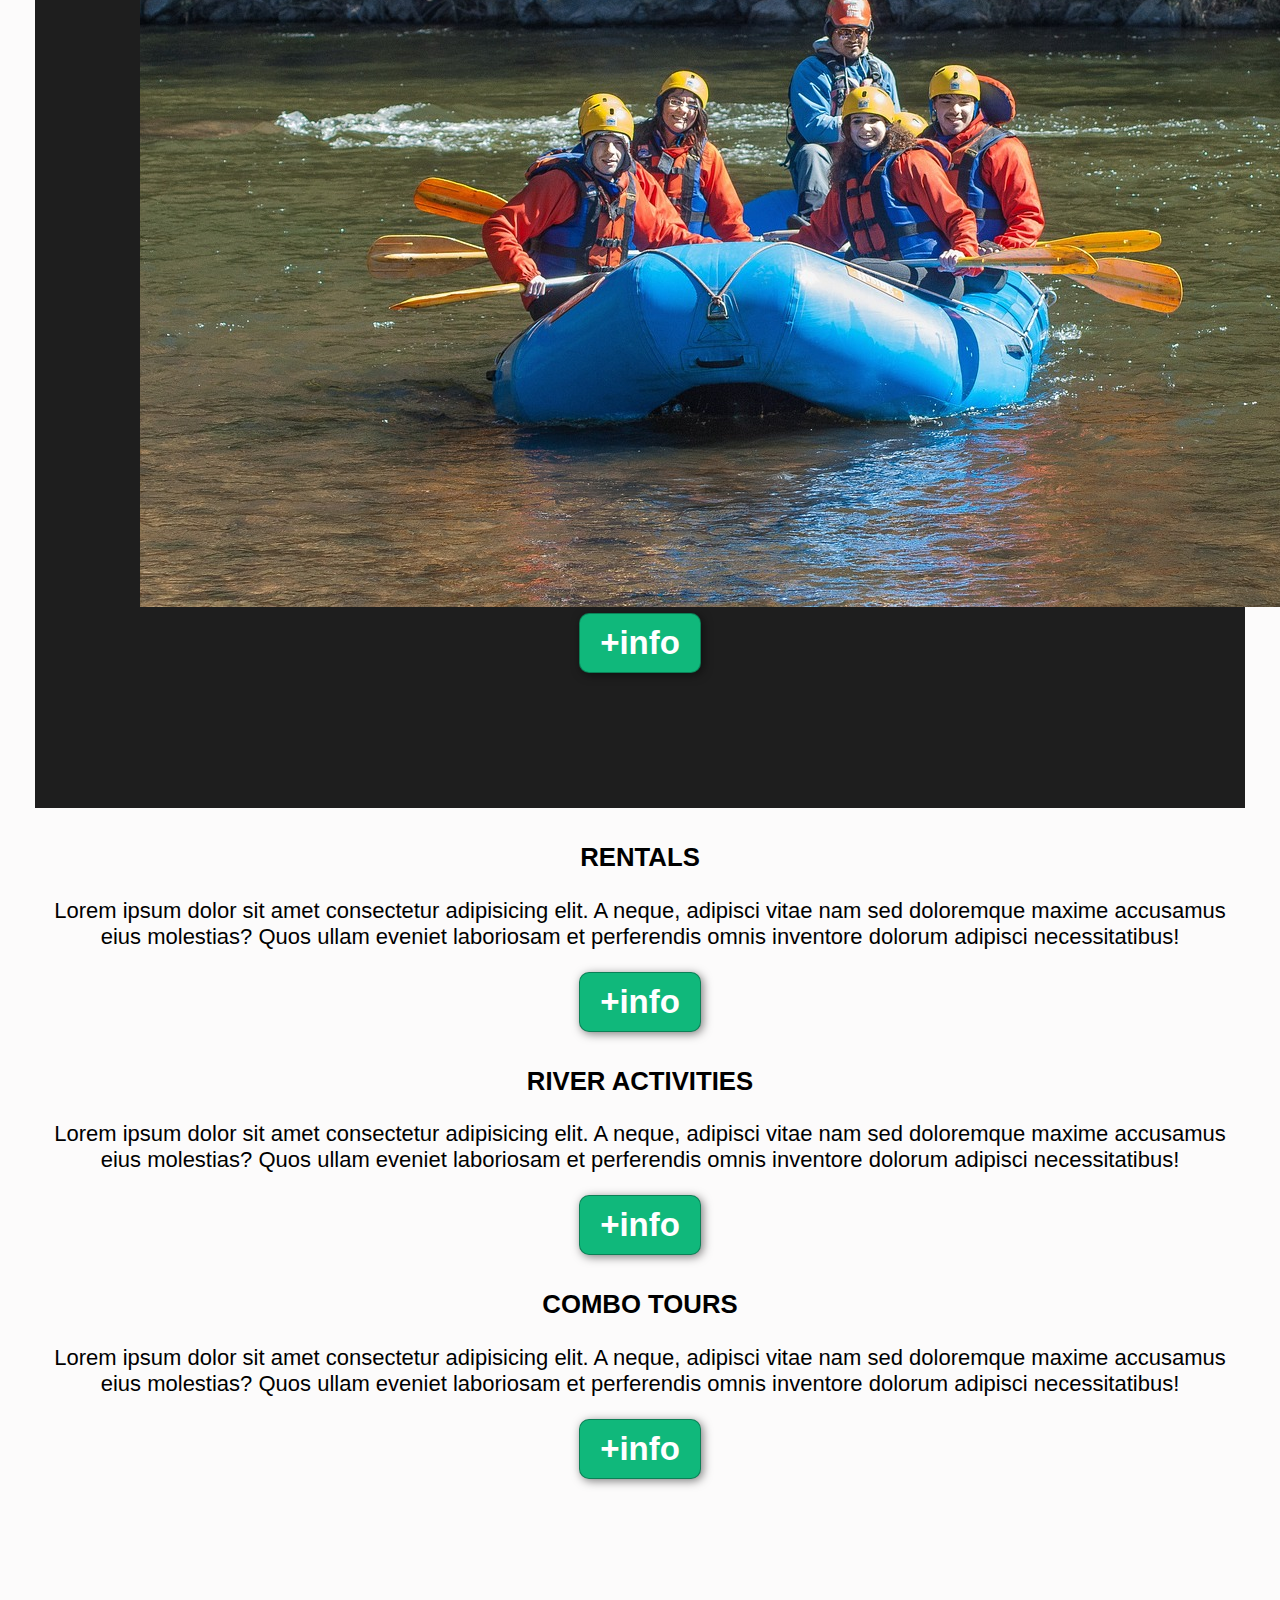
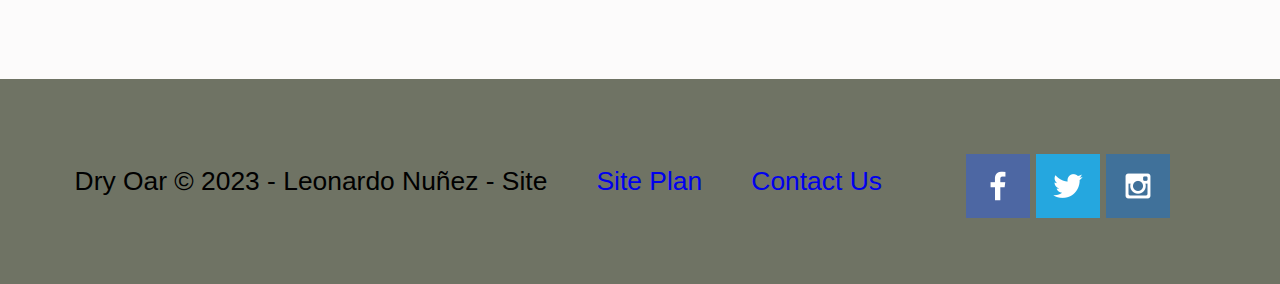
<file: wwr/River_Activities.html>
<!DOCTYPE html>
<html lang="en">

<head>
    <meta charset="UTF-8">
    <meta http-equiv="X-UA-Compatible" content="IE=edge">
    <meta name="viewport" content="width=device-width, initial-scale=1.0">
    <title>Whitewater Rafting Vacations | Dry Oar Boating | Home</title>
    <link rel="stylesheet" href="styles/style.css">

</head>

<body>
    <div id="content">
        <header>
            <a id="logo_link" href="index.html">
                <img class="logo" src="images/logo.png" alt="Dry Oar Logo">
            </a>
            <nav>
                <a href="index.html">Home</a>
                <a href="River_Activities.html">River Activities</a>
                <a href="site-plan-rafting.html">Site Plan</a>
                <a href="contactus.html">Contact Us</a>
            </nav>
        </header>

        <section id="hero.new">
            <img src="images/rafting-293542_1280.jpg" alt="">

        </section>


        <section id="ativities">
            <div class="container">
                <h1>FEATURED ADVENTURES</h1>
                <p>Lorem ipsum dolor sit amet consectetur adipisicing elit. Mollitia, tempora, nesciunt eos aliquid fuga
                    ea maiores optio excepturi quam cum adipisci repellendus nulla distinctio totam consectetur,
                    delectus enim obcaecati repudiandae!</p>
                <h2>River Tubing</h2>
                <p>Have a blast tubing down the Provo River on our custom-made, heavy-duty river tubes! Book
                    your river tubing trip now!</p>
                <div class="cartas">
                    <div class="carta">
                        <img src="images/River Tubing.jpg" alt="">
                        <button>+info</button>
                    </div>
                    <div class="carta">
                        <h2>River Rafting</h2>
                        <p>The Provo Canyon river stretch with amazing scenery and Class I – II rapids is fun for
                            everyone. Paddle down the river with friends and family!</p>
                        <img src="images/family_rafting.jpg" alt="">
                        <button>+info</button>
                    </div>
                </div>
            </div>

    </div>
    </section>


    <section id="activities_two">
        <div class="cards_two">
            <h3>RENTALS</h3>
            <p>Lorem ipsum dolor sit amet consectetur adipisicing elit. A neque, adipisci vitae nam sed doloremque
                maxime accusamus eius molestias? Quos ullam eveniet laboriosam et perferendis omnis inventore dolorum
                adipisci necessitatibus!</p>
            <button>+info</button>
        </div>
        <div class="cards_two">
            <h3>RIVER ACTIVITIES</h3>
            <p>Lorem ipsum dolor sit amet consectetur adipisicing elit. A neque, adipisci vitae nam sed doloremque
                maxime accusamus eius molestias? Quos ullam eveniet laboriosam et perferendis omnis inventore dolorum
                adipisci necessitatibus!</p>
            <button>+info</button>
        </div>
        <div class="cards_two">
            <h3>COMBO TOURS</h3>
            <p>Lorem ipsum dolor sit amet consectetur adipisicing elit. A neque, adipisci vitae nam sed doloremque
                maxime accusamus eius molestias? Quos ullam eveniet laboriosam et perferendis omnis inventore dolorum
                adipisci necessitatibus!</p>
            <button>+info</button>
        </div>

    </section>



    <footer>
        <p>Dry Oar © 2023 - Leonardo Nuñez - Site</p>
        <p><a href="site-plan-rafting.html">Site Plan</a></p>
        <p><a href="contactus.html">Contact Us</a></p>
        <div class="social">
            <a href="https://facebook.com" target="_blank">
                <img src="images/facebook.png" alt="fb icon">
            </a>
            <a href="https://twitter.com" target="_blank">
                <img src="images/twitter.png" alt="twitter icon">
            </a>
            <a href="https://instagram.com" target="_blank">
                <img src="images/instagram.png" alt="instagram icon">
            </a>
        </div>
    </footer>
    </div>

</body>

</html>
</file>
<file: wwr/styles/style.css>
body {
    background-color: #fcfbfb;
    font-family: Raleway, Arial, sans-serif;
    font-size: 22px;
    margin: 0;
    padding: 0;
}

.home-title {
    font-family: 'Rock Salt', 'Bradley Hand', sans-serif;
    font-size: 2em;
    margin-top: 10px;
    color: #6f7364;
}


#logo_link {
    padding-top: 5px;
    justify-self: center;
    align-self: center;

}

header {
    display: grid;
    grid-template-columns: 150px auto;
    background-color: #FC6308
}

.icon {
    width: 80px;
    padding-top: 10px;
}



h2 {
    margin: 0;

}

div {
    max-width: 1600px;
    margin: 35px;
    text-align: center;
}


.msg {
    background-color: #fb5607;
    line-height: 1.5em;
    padding: 35px;
}

content {
    margin: 0 auto;
}

nav {
    display: flex;
    justify-content: space-around;
}

nav a {
    text-align: center;
    text-decoration: none;
    color: #fcfbfb;
    padding: 35px;


}

#hero {
    display: grid;
    grid-template-columns: 1fr 3fr 1fr;
    margin-top: -100px;
}

#hero-box {
    grid-column: 1/4;
    grid-row: 1/3;
    z-index: -1;

}

#hero-msg {
    grid-column: 2/3;
    grid-row: 1/2;
    margin-top: 100px;
}

#hero-msg h1 {
    text-align: center;
    color: #FDA35D
}

#hero-msg h4 {
    text-align: center;
    color: white
}


.button-box {
    text-align: center;
}

nav a:hover {
    background-color: black;
    opacity: 50%;
    color: #d9c2a3;
}

#background {
    height: 725px;
    background-color: #6f7364;
    grid-column: 1/11;
    grid-row: 4/9;
}

.book,
.join {
    background-color: #ff006e;
    text-decoration: none;
    font-size: 18px;
    padding: 15px 30px;
    margin-top: 50px;
    border-radius: 5px;
    transition: all ease 0.5s;
    background: #10B87B;
}


button-box {
    text-align: center;
}

main section {
    text-align: center;
}

main section img {
    box-sizing: border-box;
}

h4 {
    background-color: #fb5607;
}

.rapids-card {
    margin: 200px 0;

}


.home-grid {
    display: grid;
    grid-template-columns: 10fr;
}

.card-img {
    border: 10px solid #d9c2a3;
    transition: transform .5s;
    box-shadow: 5px 5px 10px #6f7364;


}

.card-img,
.mountains {
    width: 100%;
    grid-column: 2/7;
    grid-row: 5/8;
    box-shadow: 5px 5px 10px #6f7364;
}

.card-img:hover {
    opacity: .6;
    transform: scale(1.1);
}

.rivers-card {
    margin: 200px 0;
    grid-column: 2/4;
    grid-row: 2/3;

}

.camping-card {
    margin: 200px 0;
    grid-column: 5/7;
    grid-row: 2/3;
}

.rapids-card {
    margin: 200px 0;
    grid-column: 8/10;
    grid-row: 2/3;
}


/* .mountains {
    width: 100%;
    grid-column: 2/7;
    grid-row: 5/8;
    box-shadow: 5px 5px 10px #6f7364;
} */

.msg {
    padding: 35px;
    grid-column: 6/10;
    grid-row: 6/7;
    box-shadow: 5px 5px 10px #6f7364;
}

.join:hover {

    background-color: #ff006e;

}

.msg h2 {
    background-color: #fb5607;

}

.msg p {
    background-color: #fb5607;
    padding-bottom: 15px;
}

footer {
    background-color: #6f7364;
    padding: 25px 50px;
    margin-top: 200px;
    display: flex;
    justify-content: space-around;
    align-items: center;
}

footer p a:hover {
    text-decoration: underline;
}

footer a {

    text-decoration: none;
}

footer a:hover {

    text-decoration: underline;

}

footer p {
    font-size: 1.2em;
}

footer .social img {
    padding-top: 15px;
}

/* Page_2 River_Activities */

button{
    font-size: 1.5em;
    font-weight: bold;
    padding: 10px 20px;
    border-radius: 10px;
    border: 1px solid rgba(0,0,0,0.3);
    box-shadow: 2px 2px 10px rgba(0, 0, 0, 0.5);
    color: white;
    background-color: #10B87B;
}

button:hover {
    background-color: #ff006e;
    
}

hero.new {
    display: flex;
    align-items: center;
    justify-content: center;
    text-align: center;
    flex-direction: column;
    height: 90vh;
    background-repeat: no-repeat;
    background-size: cover;
    background-position: center center;

}

#banner2 .container {
    text-align: center;
    padding: 200px 12px;
    
}

#ativities {
    background-color: rgba(30,30,30);
    color: white;
    text-align: center;
}

#ativities .container {
    padding: 100px 0px;
}

#ativities h3 {
    margin-top: 0;
}


.carta :first-child{
    
    background-position: center;
    background-size: cover;
    padding: 50px;
    margin: 12px;
    }

.carta :nth-child(1){
    
    background-position: center;
    background-size: cover;
    padding: 50px;
    margin: 12px;
    
}


/* Page_3 Contac Us */




@media screen and (max-width: 900px) {

    #hero,
    .home-grid {
        display: block;
        height: auto;
    }

    nav,
    footer {
        flex-direction: column;
    }

    nav a {
        display: block;
        padding: 15px;
    }

    #hero {
        margin-top: 0;
    }

    #hero-msg {
        margin-top: 0;
    }

    #hero-msg h4 {
        display: none;
    }

    .rivers-card,
    .camping-card,
    .rapids-card {
        margin: 50px auto;
        width: 60%;
    }

    #background {
        display: none;
    }

    .mountains,
    .msg {
        width: 80%;
        display: block;
        margin: 0 auto;
    }

    footer {
        margin-top: 25px;
    }
}
</file>
<file: Byu_barber/site-plan.css>
/* if you are using any Google fonts change the font names below to your fonts. 
Any spaces in your font name should be replaced with a +. 
Fonts are separated by a | */

@import url('https://fonts.googleapis.com/css2?family=Playfair+Display&family=Roboto:wght@100&display=swap');


:root {
  /* change the values below to your colors from your palette */
  --primary-color: #6E281E   ;
  --secondary-color: #E7C24F ;
  --accent1-color: #E4270E;
  --accent2-color: #F5F5F5;

  /* change the values below to your chosen font(s) */
  --heading-font: "IM Fell French Canon SC";
  --paragraph-font: Roboto, Playfair Display,

  /* these colors below should be chosen from among your palette colors above */
  --headline-color-on-white: #396E94;  /* headlines on a white background */ 
  --headline-color-on-color: white; /* headlines on a colored background */ 
  --paragraph-color-on-white: #396E94; /* paragraph text on a white background */ 
  --paragraph-color-on-color: white; /* paragraph text on a colored background */ 
  --paragraph-background-color: #396E94  ;
  --nav-link-color: #396E94;
  --nav-background-color: #D4AC0D;
  --nav-hover-link-color: white;
  --nav-hover-background-color: #396E94;
}


/*  Look around below...but DON'T CHANGE ANYTHING! */

body {
  max-width: 1200px;
  margin: 0 auto;
  padding: 4em;
  font-size: 18px;
  text-align: center;
}
img {
  display: block;
  margin: 0 auto;
}
h1, h2, h3, h4, h5, h6 {
  font-family: var(--heading-font);
  color: var(--headline-color-on-white);
}
h2 {
  text-align: center;
}
hr {
  height: 3px;
  margin: 35px 0;
  background: var(--accent1-color);
}
header {
  padding: 1em;
  text-align: center;
  color: var(--headline-color-on-color);
  background-color: var(--paragraph-background-color);
}
header > h1, header > h2 {
  color: var(--headline-color-on-color);
}

p {
  font-family: var(--paragraph-font);
  color: var(--paragraph-color-on-white);
  padding: 1em;
}
.colors {
  width: 100%;
  min-width: 350px;
  margin: 30px auto;
  text-align: center;
}
.colors th {
  background-color: #999;
}
.colors td{
  width: 25%;
  height: 3em;
}

.primary {
  background-color: var(--primary-color);
}
.secondary {
  background-color: var(--secondary-color);
}
.accent1 {
  background-color: var(--accent1-color);
}
.accent2{
  background-color: var(--accent2-color);
}

p.colored {
  background-color: var(--paragraph-background-color);
  color: var(--paragraph-color-on-color);
}

nav {
  background-color: var(--nav-background-color);
  line-height: 3em;
  text-align: center;
  font-size: 1.2em;
}
nav  {
  list-style-type: none;
  display: flex;

}
nav a {
  padding:1em;
  min-width: 120px;
  text-decoration: none;
  padding: 10px;

}
nav a:link, nav a:visited {
  color: var(--nav-link-color);
}
nav a:hover {
  color: var(--nav-hover-link-color);
  background-color: var(--nav-hover-background-color);
}

.sitemap {
  display: grid;
  justify-content: center;

  grid-template-columns: repeat(6, 15%);
  grid-template-rows: 3em 1.5em 1.5em 3em;
  grid-template-areas: ". . home home . ."
    ". . . top . ."
    ". left left right right ."
    "page2 page2 . . page3 page3";
}
.sitemap > div {

  text-align: center;

}
.sm-home {
  grid-area: home;
  background-color: #ccc;
  line-height: 3em;
}
.sm-page2 {
  grid-area: page2;
  background-color: #ccc;
  line-height: 3em;
}
.sm-page3 {
  grid-area: page3;
  background-color: #ccc;
  line-height: 3em;
}

.top {
  grid-area: top;
  border-left: 1px solid;
}

.left {
  grid-area: left;
  border-top: 1px solid;
  border-left: 1px solid;
}

.right {
  grid-area: right;
  border-top: 1px solid;
  border-right: 1px solid;
}
</file>
